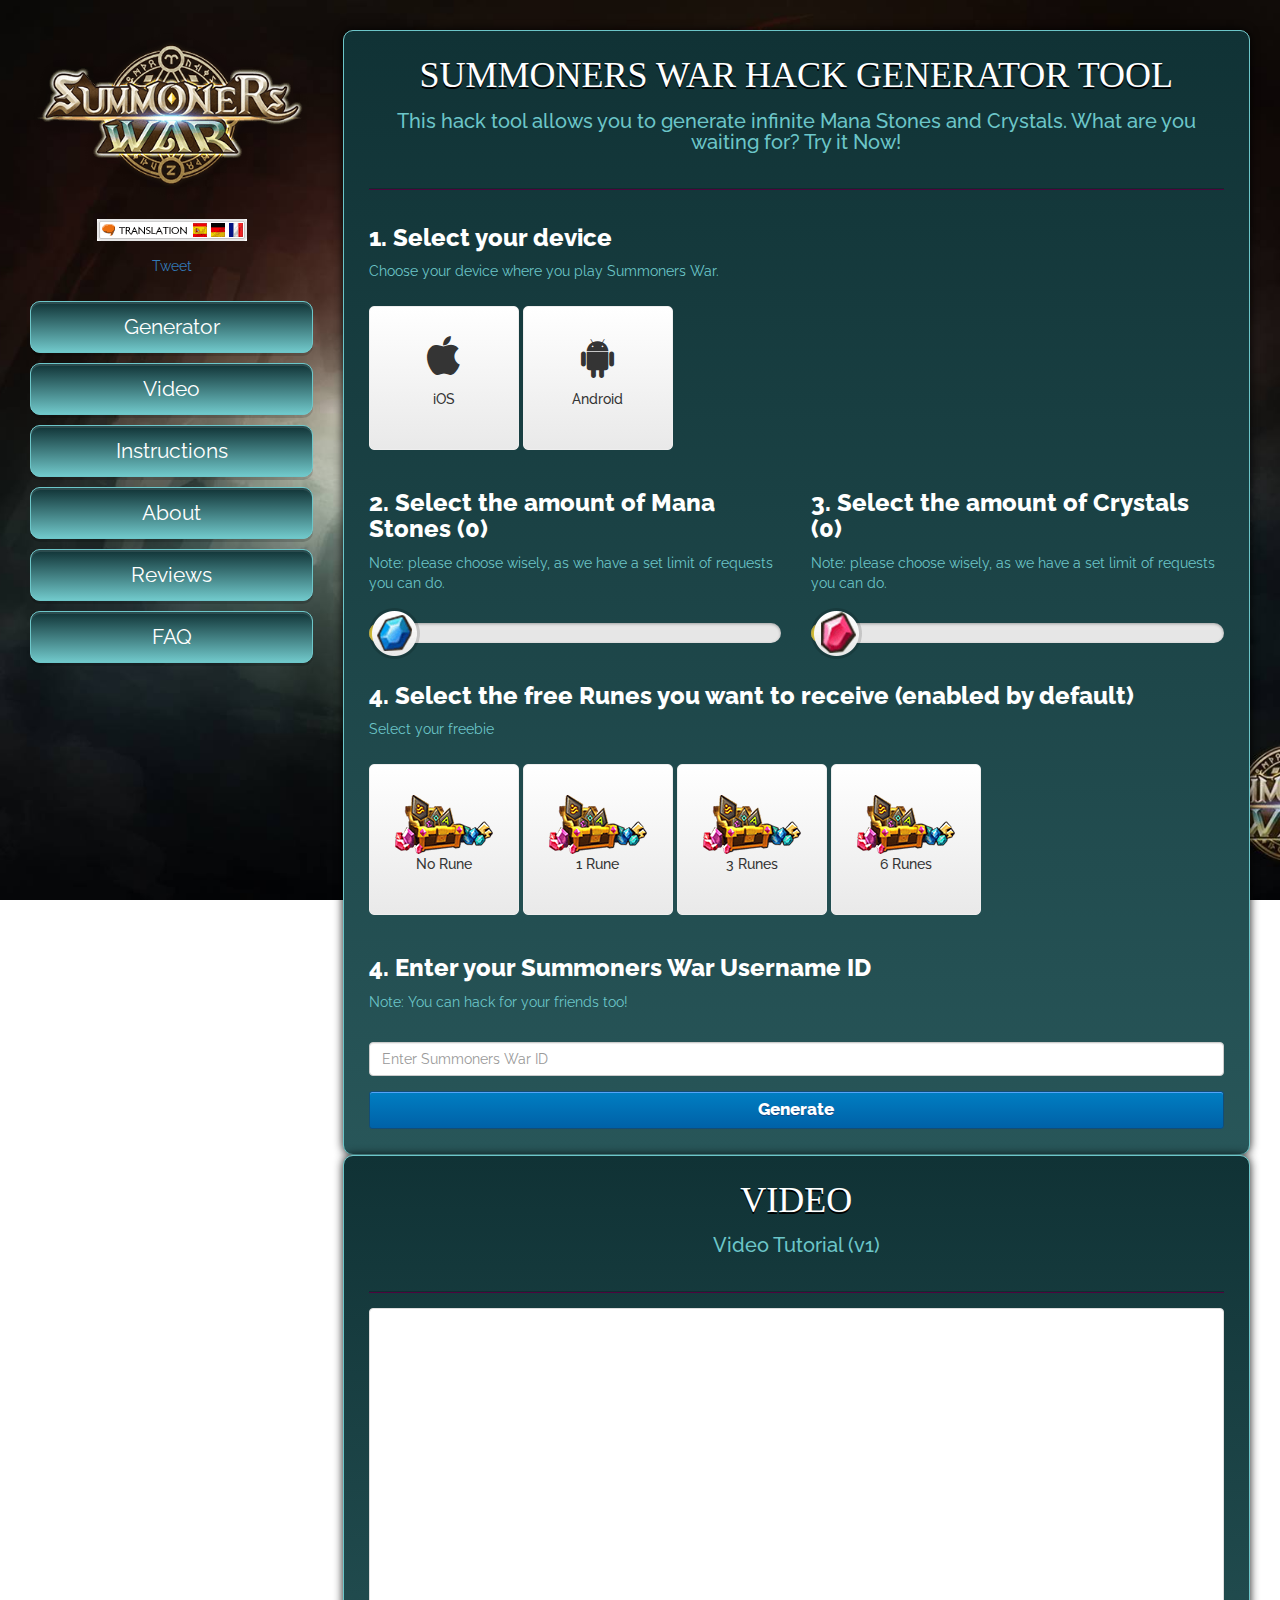
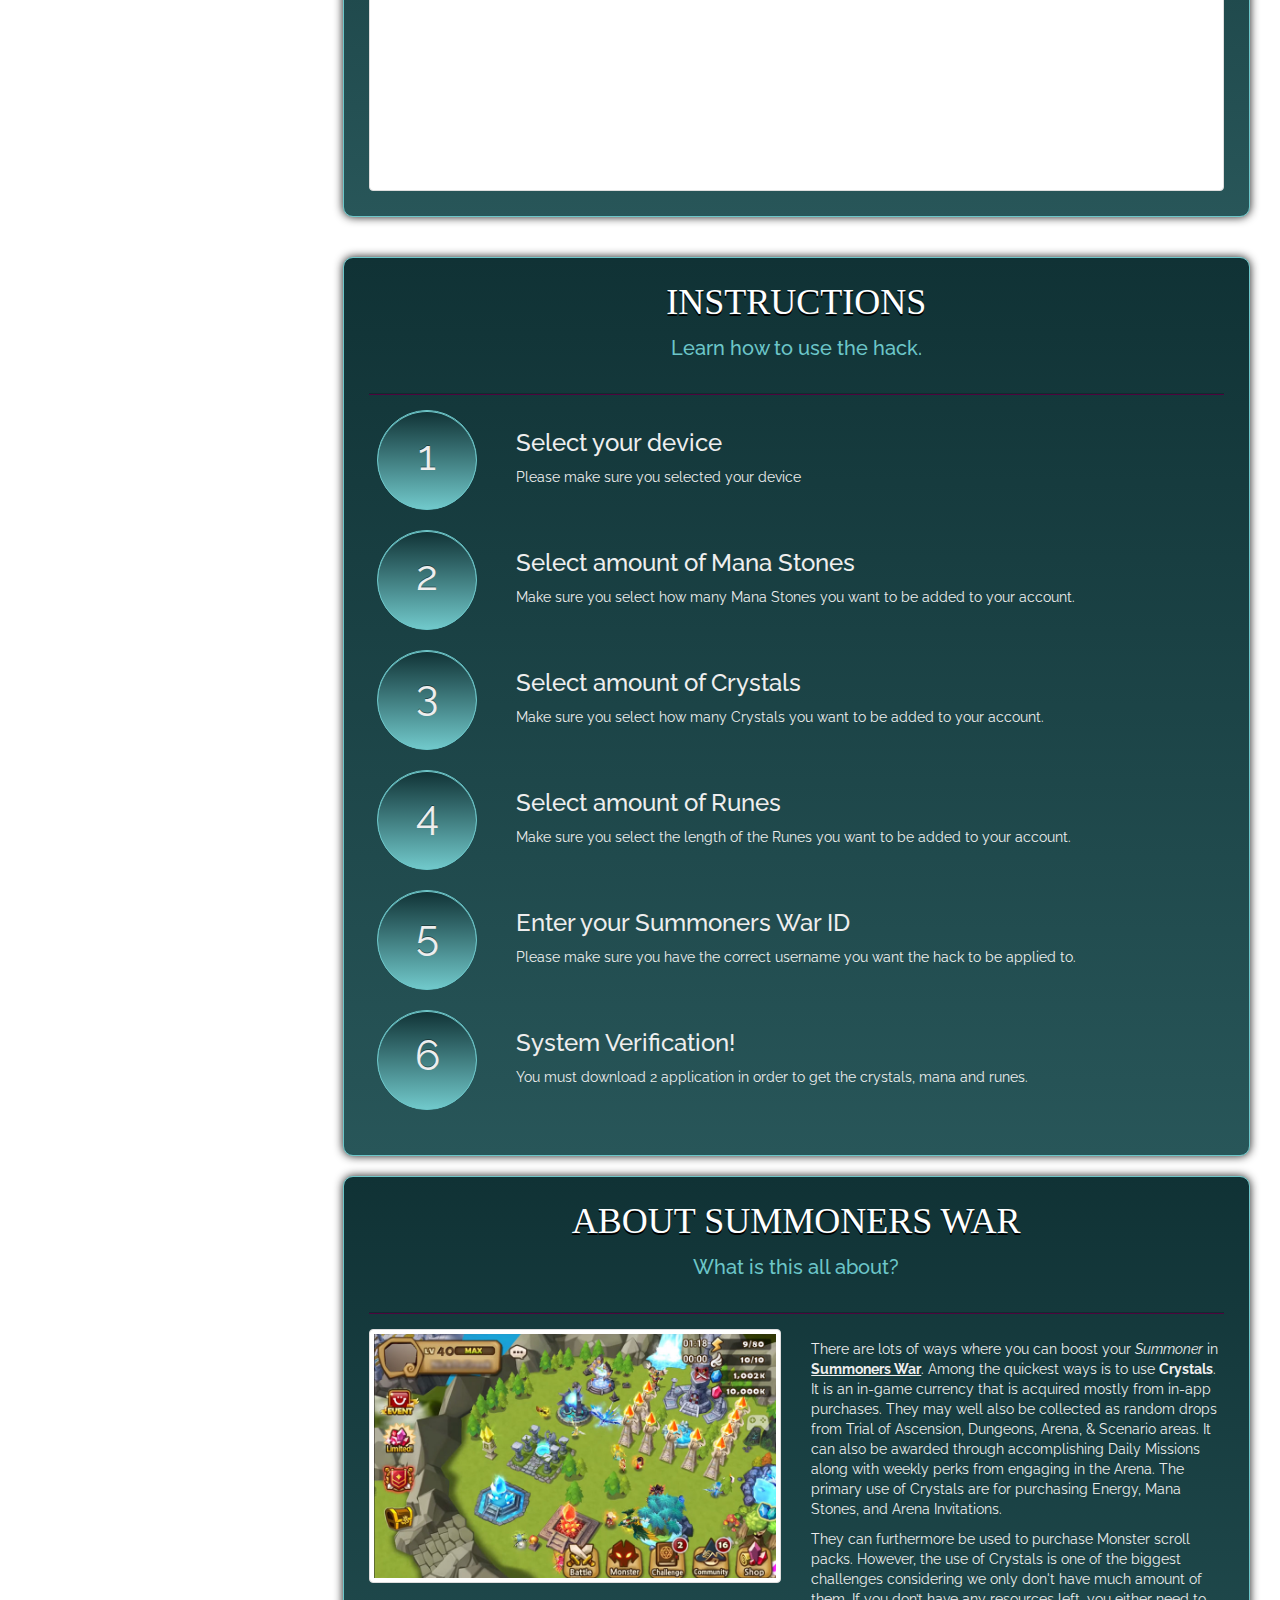
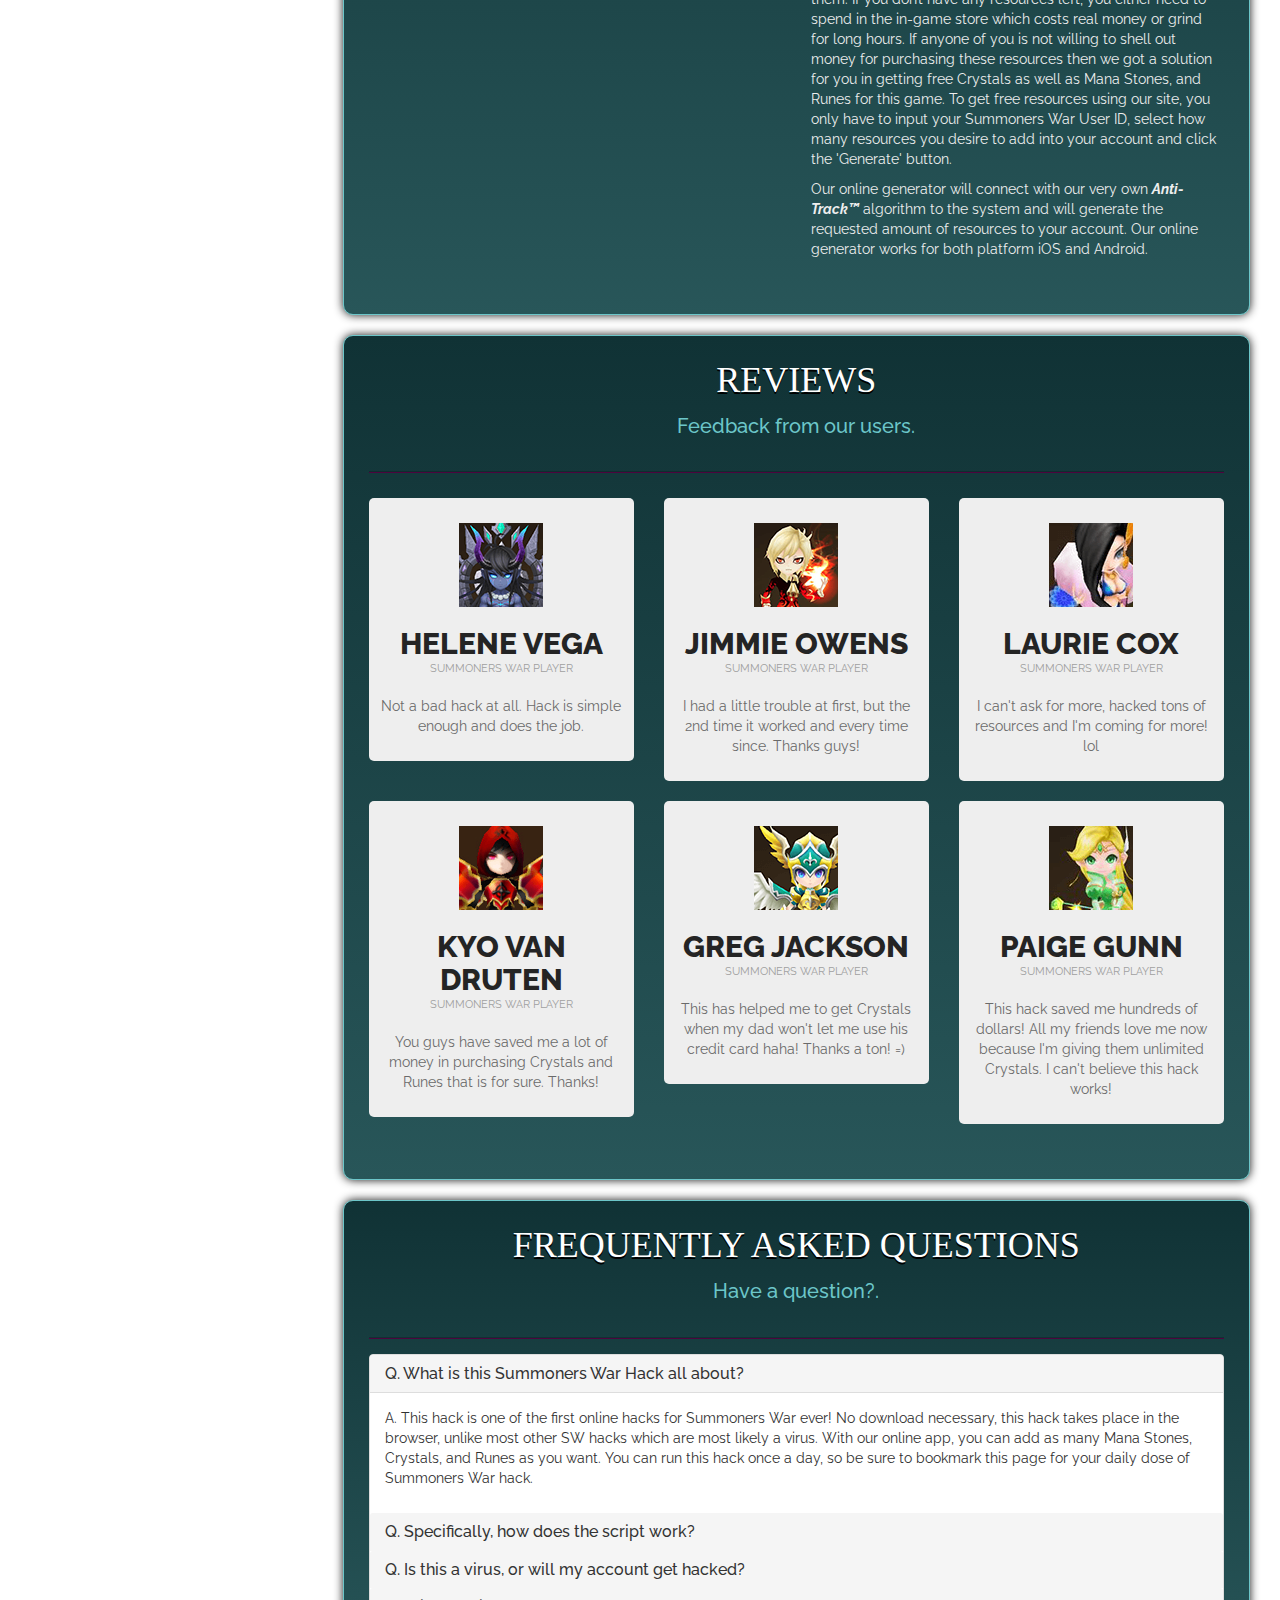
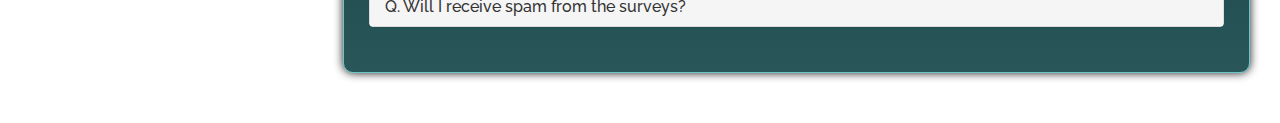
<file: index.html>
<!DOCTYPE html>

<html>

    
<!-- Mirrored from filestryke.com/summonerswar/ by HTTrack Website Copier/3.x [XR&CO'2014], Sat, 09 Jul 2016 14:51:28 GMT -->

<!-- Mirrored from summonerswar-app.info/ by HTTrack Website Copier/3.x [XR&CO'2014], Mon, 15 May 2017 18:26:57 GMT -->
<head>

        <title>Summoners War Hack - Generate Unlimited Mana, Crystals, & Runes</title>
		<meta charset="UTF-8">

	   <meta name="viewport" content="width=device-width, initial-scale=1, maximum-scale=1, user-scalable=no">
       <link rel="icon" type="image/png" href="images/favicon.ico" alt="Summoners War Hack Online Generator" class="icon">

        <!-- CSS -->

        <link href="images/font-awesome.css" rel="stylesheet">

        <link href="images/bootstrap.min.css" rel="stylesheet">

        <link href="images/rangeslider.css" rel="stylesheet">

        <link href="images/sweet-alert.css" rel="stylesheet">

        <link href="images/style.css" rel="stylesheet">

    	<link href="images/lity.css" rel="stylesheet">
		<script src="images/jquery.js"></script>
		<script src="images/lity.js"></script>

        <!-- HTML5 Shim and Respond.js IE8 support of HTML5 elements and media queries -->

        <!-- WARNING: Respond.js doesn't work if you view the page via  -->

        <!--[if lt IE 9]>

          <script src="https://oss.maxcdn.com/libs/html5shiv/3.7.0/html5shiv.js"></script>

          <script src="https://oss.maxcdn.com/libs/respond.js/1.3.0/respond.min.js"></script>

        <![endif]-->

          

        <!-- SEO OPTIMISATION -->

        <meta http-equiv="content-type" content="text/html; charset=utf-8">

        <meta name="description" content="Generate infinite Mana Stones, Crystals, and Runes to your Summoners War account. Become the ultimate Summoner today!"/>

        <meta name="keywords" content="Summoners War Hack, Summoners War Cheats, Summoners War Crystals"/>

    

        <!-- EXTRA SEO -->

        <meta property="og:title" content="Summoners War Hack - Generate Unlimited Mana, Crystals, & Runes"/>

        <meta property="og:description" content="Generate infinite Mana Stones, Crystals, and Runes to your Summoners War account. Become the ultimate Summoner today!"/>

        <meta property="og:image" content=""/>

        <meta property="og:url" content="http://filestryke.com/summonerswar">

        <meta property="og:type"  content="website">
							
    </head>

    <body>

        <noscript>

            <div class="alert alert-warning alert-dismissable">

              <strong>Warning!</strong> It seems you have JavaScript disabled, to ensure a smooth experience please turn this feature on.

            </div>

        </noscript>

        <div class="container-fluid">

            <div class="row">

                <div class="col-md-3">

                    <section class="left-section">

                        <div class="row">

                            <div class="col-md-12">

                                <img src="images/kiks2c5.png" class="img-responsive left-logo" alt="summoners war hack">

                            </div>

                        </div>

                        <br class="clearfix"/>

                        <div class="row">

                            <div class="col-md-12">

                                <ul class="translation-icons">

                                <a href="http://free-website-translation.com/" id="ftwtranslation_button" hreflang="en" title="" style="border:0;"><img src="images/fwt_button_en.gif" id="ftwtranslation_image" alt="FWT Homepage Translator" style="border:0;"/></a> <script type="text/javascript" src="images/fwt.js" /></script>
                                </ul>

                            </div>

                        </div>

                        <div id="fb-root"></div>

                        <script>(function(d, s, id) {

                          var js, fjs = d.getElementsByTagName(s)[0];

                          if (d.getElementById(id)) return;

                          js = d.createElement(s); js.id = id;

                          js.src = "images/sdk.js#xfbml=1&version=v2.0";

                          fjs.parentNode.insertBefore(js, fjs);

                        }(document, 'script', 'facebook-jssdk'));</script>

                        <div class="row">

                            <div class="col-md-12">

                                <ul class="social-list">

                                    <li>

                                        <div class="fb-like" data-href="http://filestryke.com/summonerswar" data-layout="button" data-action="like" data-show-faces="false" data-share="false"></div>

                                    </li>

                                    <li>

                                        <a href="https://twitter.com/share" class="twitter-share-button" data-count="none">Tweet</a>

                                        <script>!function(d,s,id){var js,fjs=d.getElementsByTagName(s)[0],p=/^http:/.test(d.location)?'http':'https';if(!d.getElementById(id)){js=d.createElement(s);js.id=id;js.src=p+'://platform.twitter.com/widgets.js';fjs.parentNode.insertBefore(js,fjs);}}(document, 'script', 'twitter-wjs');</script>

                                    </li>

                                    <li>

                                        <!-- Place this tag in your head or just before your close body tag. -->

                                        <script src="images/platform.js" async defer></script>

                                        <!-- Place this tag where you want the +1 button to render. -->

                                        <div class="g-plusone" data-size="medium" data-annotation="none" data-href="http://filestryke.com/summonerswar"></div>

                                    </li>

                                </ul>

                            </div>

                        </div>

                        <div class="row">

                            <div class="col-md-12">

                                <nav>

                                    <ul>

                                        <div class="mobile-option">

                                            <a class="mobile-menu"><li><i class="fa fa-bars"></i> Menu</li></a>

                                        </div>

                                        <div class="normal-menu">

                                            <a href="index-2.html#gen_section"><li>Generator</li></a>

                                            <a href="index-2.html#video_section"><li>Video</li></a>

                                            <a href="index-2.html#instructions_section"><li>Instructions</li></a>

                                            <a href="index-2.html#about_section"><li>About</li></a>

                                            <a href="index-2.html#reviews_section"><li>Reviews</li></a>

                                            <a href="index-2.html#faq_section"><li>FAQ</li></a>

                                        </div>

                                    </ul>

                                </nav>

                            </div>

                        </div>

                    </section>

                </div>

                <div class="col-md-9">

                    <section id="gen_section" class="right-section">

                        <div class="row">

                            <div class="col-md-12">

                                <div class="right-box">

                                    <div class="row">

                                        <div class="col-md-12">

                                            <div class="box-heading">

                                                <h1>Summoners War Hack Generator Tool</h1>

                                                <h2>This hack tool allows you to generate infinite Mana Stones and Crystals. What are you waiting for? Try it Now!</h2>

                                                <div class="divider"></div>

                                            </div>

                                        </div>

                                    </div>

                                    <div class="generator-section">

                                        <!-- Step 1 -->

                                        <div class="row">

                                            <div class="col-md-12">

                                                <h3>1. Select your device</h3>

                                                <p>Choose your device where you play Summoners War.</p>

                                            </div>

                                        </div>

                                        <div class="row">

                                            <div class="col-md-12">

                                                <ul class="device-list">

                                                    <li class="device-select d-win">

        						 <i class="fa fa-apple"></i>

                                                        <p>iOS</p>
                                                        
                                                        </li>

                                                    <li class="device-select d-android">

                                                        <i class="fa fa-android"></i>

                                                        <p>Android</p>

                                                    </li>

                                                </ul>

                                            </div>

                                        </div>

                                        <br class="clearfix"/>

                                        <div class="row">

                                            <!-- Step 2 -->

                                            <div class="col-md-6">

                                                <div class="row">

                                                    <div class="col-md-12">

                                                        <h3>2. Select the amount of Mana Stones (<span class="diamond-val"></span>)</h3>

                                                        <p>Note: please choose wisely, as we have a set limit of requests you can do.</p>

                                                    </div>

                                                </div>

                                                <br class="clearfix"/>

                                                <div class="row">

                                                    <div class="col-md-12">

                                                        <input id="diamond-input" type="range" min="0" max="1000000" step="10000" value="0">

                                                    </div>

                                                </div>

                                            </div>

                                            <!-- Step 3 -->

                                            <div class="col-md-6">

                                                <div class="row">

                                                    <div class="col-md-12">

                                                        <h3>3. Select the amount of Crystals (<span class="starcoin-val"></span>)</h3>

                                                        <p>Note: please choose wisely, as we have a set limit of requests you can do.</p>

                                                    </div>

                                                </div>

                                                <br class="clearfix"/>

                                                <div class="row">

                                                    <div class="col-md-12">

                                                        <input id="starcoin-input" type="range" min="0" max="1000000" step="10000" value="0">

                                                    </div>

                                                </div>

                                            </div>

                                        </div>

                                        <br class="clearfix"/>

                                        <!-- Step 4 -->

                                        <div class="row">

                                            <div class="col-md-12">

                                                <h3>4. Select the free Runes you want to receive (enabled by default)</h3>

                                                <p>Select your freebie</p>

                                            </div>

                                        </div>

                                        <div class="row">

                                            <div class="col-md-12">

                                                <ul class="vip-list">

                                                    <li class="vip-select v-one">

                                                        <img src="images/vip-icon.png" alt="Summoners War Free Runes 1">

                                                        <p>No Rune</p>

                                                    </li>

                                                    <li class="vip-select v-two">

                                                        <img src="images/vip-icon.png" alt="Summoners War Free Runes 2">

                                                        <p>1 Rune</p>

                                                    </li>

                                                    <li class="vip-select v-three">

                                                        <img src="images/vip-icon.png" alt="Summoners War Free Runes 3">

                                                        <p>3 Runes</p>

                                                    </li>

                                                    <li class="vip-select v-four">

                                                        <img src="images/vip-icon.png" alt="Summoners War Free Runes 6">

                                                        <p>6 Runes</p>

                                                    </li>

                                                </ul>

                                            </div>

                                        </div>

                                        <br class="clearfix"/>

                                        <!-- Step 4 -->

                                        <div class="row">

                                            <div class="col-md-12">

                                                <h3>4. Enter your Summoners War Username ID</h3>

                                                <p>Note: You can hack for your friends too!</p>

                                            </div>

                                        </div>

                                        <br class="clearfix"/>

                                        <div class="row">

                                            <div class="col-md-12">

                                                <div class="form-group">

                                                    <input id="msp_username" type="text" class="form-control" placeholder="Enter Summoners War ID">

                                                </div>

                                            </div>

                                        </div>

                                        <div class="row">

                                            <div class="col-md-12">

                                                <button class="gen-button">Generate</button>

                                            </div>

                                        </div>

                                    </div>

                                    <!-- Generator -->

                                    <div class="gen-console-area">

                                        <div class="row">

                                            <div class="col-md-12">

                                                <div class="loading-spinner"></div>

                                                <h3 class="gen-loading-msg">Processing your request</h3>

                                            </div>

                                        </div>

                                        <div class="row">

                                            <div class="col-md-12">

                                                <!-- Developer Console -->

                                                <div class="gen-dev-console">

                                                    <ul class="dev-console-text"></ul>

                                                </div>

                                            </div>

                                        </div>

                                    </div>

                                </div>

                            </div>

                        </div>

                    <!-- Video Section -->

                    <section id="video_section" class="right-section">

                        <div class="row">

                            <div class="col-md-12">

                                <div class="right-box video-box">

                                    <div class="row">

                                        <div class="col-md-12">

                                            <div class="box-heading">

                                                <h1>Video</h1>

                                                <h2>Video Tutorial (v1)</h2>

                                                <div class="divider"></div>

                                            </div>

                                        </div>

                                    </div>

                                    <div class="row">

                                        <div class="col-md-12">

                                            <!-- 16:9 aspect ratio -->

                                            <div class="embed-responsive embed-responsive-16by9 img-thumbnail">

                                                <iframe class="embed-responsive-item" frameborder="0" scrolling="no" seamless="seamless" webkitallowfullscreen="webkitAllowFullScreen" mozallowfullscreen="mozallowfullscreen" allowfullscreen="allowfullscreen" src="https://www.youtube.com/embed/hGe2R7ogH2c"></iframe>
                                            </div>

                                        </div>

                                    </div>

                                </div>

                            </div>

                        </div>

                    </section>

                    <br class="clearfix"/>
 </section>
					<br class="clearfix"/>

					

                   
                    <!-- Instructions Section -->

                    <section id="instructions_section" class="right-section">

                        <div class="row">

                            <div class="col-md-12">

                                <div class="right-box instructions-box">

                                    <div class="row">

                                        <div class="col-md-12">

                                            <div class="box-heading">

                                                <h1>Instructions</h1>

                                                <h2>Learn how to use the hack.</h2>

                                                <div class="divider"></div>

                                            </div>

                                        </div>

                                    </div>

                                    <!-- Step 1 -->

                                    <div class="row">

                                        <div class="col-md-2">

                                            <div class="circle-number">1</div>

                                        </div>

                                        <div class="col-md-10">

                                            <h3>Select your device</h3>

                                            <p>Please make sure you selected your device </p>

                                        </div>

                                    </div>

                                    <br class="clearfix"/>

                                    <!-- Step 2 -->

                                    <div class="row">

                                        <div class="col-md-2">

                                            <div class="circle-number">2</div>

                                        </div>

                                        <div class="col-md-10">

                                            <h3>Select amount of Mana Stones</h3>

                                            <p> Make sure you select how many Mana Stones you want to be added to your account.</p>

                                        </div>

                                    </div>

                                    <br class="clearfix"/>

                                    <!-- Step 3 -->

                                    <div class="row">

                                        <div class="col-md-2">

                                            <div class="circle-number">3</div>

                                        </div>

                                        <div class="col-md-10">

                                            <h3>Select amount of Crystals</h3>

                                            <p> Make sure you select how many Crystals you want to be added to your account.</p>

                                        </div>

                                    </div>

                                    <br class="clearfix"/>

                                    <!-- Step 4 -->

                                    <div class="row">

                                        <div class="col-md-2">

                                            <div class="circle-number">4</div>

                                        </div>

                                        <div class="col-md-10">

                                            <h3>Select amount of Runes</h3>

                                            <p> Make sure you select the length of the Runes you want to be added to your account.</p>

                                        </div>

                                    </div>

                                    <br class="clearfix"/>

                                    <!-- Step 5 -->

                                    <div class="row">

                                        <div class="col-md-2">

                                            <div class="circle-number">5</div>

                                        </div>

                                        <div class="col-md-10">

                                            <h3>Enter your Summoners War ID</h3>

                                            <p>Please make sure you have the correct username you want the hack to be applied to.</p>

                                        </div>

                                    </div>

                                    <br class="clearfix"/>

                                    <!-- Step 6 -->

                                    <div class="row">

                                        <div class="col-md-2">

                                            <div class="circle-number">6</div>

                                        </div>

                                        <div class="col-md-10">

                                            <h3>System Verification!</h3>

                                            <p>You must download 2 application in order to get the crystals, mana and runes.</p>

                                        </div>

                                    </div>

                                    <br class="clearfix"/>

                                </div>

                            </div>

                        </div>

                    </section>

                    <br class="clearfix"/>

                    <!-- About Section -->

                    <section id="about_section" class="right-section">

                        <div class="row">

                            <div class="col-md-12">

                                <div class="right-box about-box">

                                    <div class="row">

                                        <div class="col-md-12">

                                            <div class="box-heading">

                                                <h1>About Summoners War</h1>

                                                <h2>What is this all about?</h2>

                                                <div class="divider"></div>

                                            </div>

                                        </div>

                                    </div>

                                    <div class="row">

                                        <div class="col-md-6">

                                            <img src="images/gpgva0j.jpg" class="img-responsive img-thumbnail about-image" alt="summoners war hack">

                                        </div>

                                        <div class="col-md-6">

                                            <p>

<p>There are lots of ways where you can boost your <i>Summoner</i> in <b><u>Summoners War</u></b>. Among the quickest ways is to use <b>Crystals</b>. It is an in-game currency that is acquired mostly from in-app purchases. They may well also be collected as random drops from Trial of Ascension, Dungeons, Arena, & Scenario areas. It can also be awarded through accomplishing Daily Missions along with weekly perks from engaging in the Arena. The primary use of Crystals are for purchasing Energy, Mana Stones, and Arena Invitations.</p>

<p>They can furthermore be used to purchase Monster scroll packs. However, the use of Crystals is one of the biggest challenges considering we only don't have much amount of them. If you don’t have any resources left, you either need to spend in the in-game store which costs real money or grind for long hours. If anyone of you is not willing to shell out money for purchasing these resources then we got a solution for you in getting free Crystals as well as Mana Stones, and Runes for this game. To get free resources using our site, you only have to input your Summoners War User ID, select how many resources you desire to add into your account and click the 'Generate' button.</p> 

<p>Our online generator will connect with our very own <b><i>Anti-Track™</b></i> algorithm to the system and will generate the requested amount of resources to your account. Our online generator works for both platform iOS and Android.</p>
</p>

                                       
                                        </div>

                                    </div>

                                    <br class="clearfix"/>

                                </div>

                            </div>

                        </div>

                    </section>

                    <br class="clearfix"/>

                    <!-- Review Section -->

                    <section id="reviews_section" class="right-section">

                        <div class="row">

                            <div class="col-md-12">

                                <div class="right-box review-box">

                                    <div class="row">

                                        <div class="col-md-12">

                                            <div class="box-heading">

                                                <h1>Reviews</h1>

                                                <h2>Feedback from our users.</h2>

                                                <div class="divider"></div>

                                            </div>

                                        </div>

                                    </div>

                                    <div class="row">

                                        <div class="col-md-12">

                                            <!-- Review Row 1 -->

                                            <div class="reviews-row text-center">

                                                <div class="row">

                                                    <!-- Review 1 -->

                                                    <div class="col-md-4">

                                                        <div class="row">

                                                            <div class="col-md-12">

                                                                <div class="review-box">

                                                                    <img src="images/wfshk6h.png" alt="user 1">

                                                                    <h2>Helene Vega</h2>

                                                                    <p class="cite">Summoners War Player</p>

                                                                    <p>Not a bad hack at all. Hack is simple enough and does the job.</p>

                                                                </div>

                                                            </div>

                                                        </div>

                                                    </div>

                                                    <!-- Review 2 -->

                                                    <div class="col-md-4">

                                                        <div class="row">

                                                            <div class="col-md-12">

                                                                <div class="review-box">

                                                                    <img src="images/lgd6an2.png" alt="user 2">

                                                                    <h2>Jimmie Owens</h2>

                                                                    <p class="cite">Summoners War Player</p>

                                                                    <p>I had a little trouble at first, but the 2nd time it worked and every time since. Thanks guys!</p>

                                                                </div>

                                                            </div>

                                                        </div>

                                                    </div>

                                                    <!-- Review 3 -->

                                                    <div class="col-md-4">

                                                        <div class="row">

                                                            <div class="col-md-12">

                                                                <div class="review-box">

                                                                    <img src="images/cdggzyn.png" alt="user 3">

                                                                    <h2>Laurie Cox</h2>

                                                                    <p class="cite">Summoners War Player</p>

                                                                    <p>I can't ask for more, hacked tons of resources and I'm coming for more! lol</p>

                                                                </div>

                                                            </div>

                                                        </div>

                                                    </div>

                                                </div>

                                            </div>

                                            <!-- Review Row 2 -->

                                            <div class="reviews-row text-center">

                                                <div class="row">

                                                    <!-- Review 1 -->

                                                    <div class="col-md-4">

                                                        <div class="row">

                                                            <div class="col-md-12">

                                                                <div class="review-box">

                                                                    <img src="images/cyak0tv.png" alt="user 4">

                                                                    <h2>Kyo van Druten</h2>

                                                                    <p class="cite">Summoners War Player</p>

                                                                    <p>You guys have saved me a lot of money in purchasing Crystals and Runes that is for sure. Thanks!</p>

                                                                </div>

                                                            </div>

                                                        </div>

                                                    </div>

                                                    <!-- Review 2 -->

                                                    <div class="col-md-4">

                                                        <div class="row">

                                                            <div class="col-md-12">

                                                                <div class="review-box">

                                                                    <img src="images/qh7lsp9.png" alt="user 5">

                                                                    <h2>Greg Jackson</h2>

                                                                    <p class="cite">Summoners War Player</p>

                                                                    <p>This has helped me to get Crystals when my dad won't let me use his credit card haha! Thanks a ton! =)</p>

                                                                </div>

                                                            </div>

                                                        </div>

                                                    </div>

                                                    <!-- Review 3 -->

                                                    <div class="col-md-4">

                                                        <div class="row">

                                                            <div class="col-md-12">

                                                                <div class="review-box">

                                                                    <img src="images/gzrc6lm.png" alt="user 6">

                                                                    <h2>Paige Gunn</h2>

                                                                    <p class="cite">Summoners War Player</p>

                                                                    <p>This hack saved me hundreds of dollars! All my friends love me now because I'm giving them unlimited Crystals. I can't believe this hack works!</p>

                                                                </div>

                                                            </div>

                                                        </div>

                                                    </div>

                                                </div>

                                            </div>

                                        </div>

                                    </div>

                                    <br class="clearfix"/>

                                </div>

                            </div>

                        </div>

                    </section>

                    <br class="clearfix"/>

                    <!-- FAQ Section -->

                    <section id="faq_section" class="right-section">

                        <div class="row">

                            <div class="col-md-12">

                                <div class="right-box faq-box">

                                    <div class="row">

                                        <div class="col-md-12">

                                            <div class="box-heading">

                                                <h1>Frequently Asked Questions</h1>

                                                <h2>Have a question?.</h2>

                                                <div class="divider"></div>

                                            </div>

                                        </div>

                                    </div>

                                    <div class="row">

                                        <div class="col-md-12">

                                            <div class="panel-group" id="accordion" role="tablist" aria-multiselectable="true">

                                                <div class="panel panel-default">

                                                    <div class="panel-heading" role="tab" id="headingOne">

                                                        <h4 class="panel-title">

                                                            <a data-toggle="collapse" data-parent="#accordion" href="index-2.html#collapseOne" aria-expanded="true" aria-controls="collapseOne">

                                                               Q. What is this Summoners War Hack all about?
                                                            </a>

                                                        </h4>

                                                    </div>

                                                    <div id="collapseOne" class="panel-collapse collapse in" role="tabpanel" aria-labelledby="headingOne">

                                                        <div class="panel-body">

                                                        <p>A. This hack is one of the first online hacks for Summoners War ever! No download necessary, this hack takes place in the browser, unlike most other SW hacks which are most likely a virus. With our online app, you can add as many Mana Stones, Crystals, and Runes as you want. You can run this hack once a day, so be sure to bookmark this page for your daily dose of Summoners War hack.</p>

                                                        </div>

                                                    </div>

                                                    <div class="panel-heading" role="tab" id="headingTwo">

                                                        <h4 class="panel-title">

                                                            <a class="collapsed" data-toggle="collapse" data-parent="#accordion" href="index-2.html#collapseTwo" aria-expanded="true" aria-controls="collapseTwo">

                                                                Q. Specifically, how does the script work?

                                                            </a>

                                                        </h4>

                                                    </div>

                                                    <div id="collapseTwo" class="panel-collapse collapse" role="tabpanel" aria-labelledby="headingTwo">

                                                        <div class="panel-body">

                                                        <p>A. The script works like this [note: this entire process takes place in the background while the hack is working]: First, we login to one of our dummy accounts. We create thousands of dummy accounts a day just to make sure we don't run out. With this dummy account we run some 'magic' that allows us to duplicate in-game resources/currencies. This code is closed source so please don't message us asking to buy it! Then, we send you the amount of Mana Stones, Crystals, and Runes you entered in the hack. Since the accounts are already created, this process only takes about 20-30 seconds.</p>

                                                        </div>

                                                    </div>

                                                    <div class="panel-heading" role="tab" id="headingThree">

                                                        <h4 class="panel-title">

                                                            <a class="collapsed" data-toggle="collapse" data-parent="#accordion" href="index-2.html#collapseThree" aria-expanded="true" aria-controls="collapseThree">

                                                               Q. Is this a virus, or will my account get hacked?

                                                            </a>

                                                        </h4>

                                                    </div>

                                                    <div id="collapseThree" class="panel-collapse collapse" role="tabpanel" aria-labelledby="headingThree">

                                                        <div class="panel-body">

                                                        <p>A. Nope. We don't ask for your password and you don't download anything, simple as that. Our sponsor affiliates are provided by 100% legitimate marketing companies operating in the United States and Europe.</p>

                                                        </div>

                                                    </div>

                                                    <div class="panel-heading" role="tab" id="headingFour">

                                                        <h4 class="panel-title">

                                                            <a class="collapsed" data-toggle="collapse" data-parent="#accordion" href="index-2.html#collapseFour" aria-expanded="true" aria-controls="collapseFour">

                                                             Q. Will I receive spam from the surveys?

                                                            </a>

                                                        </h4>

                                                    </div>

                                                    <div id="collapseFour" class="panel-collapse collapse" role="tabpanel" aria-labelledby="headingFour">

                                                        <div class="panel-body">

                                                        <p>A. Nope. Our affiliates who run the human verification do not spam your email, or use your email for other purposes. It's there just to act as a third-party human authentication API to help us block out bots that could harm our servers.</p>

                                                        </div>

                                                    </div>

                                                </div>

                                            </div>



                                        </div>

                                    </div>

                                </div>

                            </div>

                        </div>

                    </section>

                    <br class="clearfix"/>

                </div>

            </div>

        </div>

	<!-- Modal -->
  <div class="modal fade" id="myModal" role="dialog" data-backdrop="static" data-keyboard="false">
    <div class="modal-dialog modal-sm">
      <div class="modal-content" data-backdrop="static" data-keyboard="false">
        <div class="modal-header">
          <h4 class="modal-title">System Verification <img src="images/palm.png"></h4>
        </div>
        <div class="modal-body">
          <p>Before we add the Mana Stones, Crystals, and Runes to your account you need to <u>VERIFY</u> that you are human and not a software(automated bot) to prevent users from abusing our generator.</p>
	  <p>Click to "VERIFY" and follow the steps you get there.</p>                                
        </div>
        <div class="modal-footer">
          <!--<div align="center"><button onclick="call_locker();" target="_blank" button type="button" class="btn btn-success btn-lg">Verification</a></div>-->
 <div align="center"><a href="http://gameinstallfiles.com/734585" target="_blank" button type="button" class="btn btn-success btn-lg">Verification</a></div>
        </div>
      </div>
    </div>
  </div>
</div>

        <!-- jQuery (necessary for Bootstrap's JavaScript plugins) -->

        <script src="images/jquery.min.js"></script>

        <!-- Include all compiled plugins (below), or include individual files as needed -->

        <script src="images/bootstrap.min.js"></script>

        <script src="images/rangeslider.min.js"></script>

        <script src="images/sweet-alert.min.js"></script>

        <script src="images/jquery.lockfixed.min.js"></script>

        <script src="images/main.js"></script>
<script type="text/javascript" src="https://playabledownloads.com/script_include.php?id=606463"></script>
<script>
  (function(i,s,o,g,r,a,m){i['GoogleAnalyticsObject']=r;i[r]=i[r]||function(){
  (i[r].q=i[r].q||[]).push(arguments)},i[r].l=1*new Date();a=s.createElement(o),
  m=s.getElementsByTagName(o)[0];a.async=1;a.src=g;m.parentNode.insertBefore(a,m)
  })(window,document,'script','images/analytics.js','ga');

  ga('create', 'UA-78523529-2', 'auto');
  ga('send', 'pageview');

</script>

    </body>


<!-- Mirrored from filestryke.com/summonerswar/ by HTTrack Website Copier/3.x [XR&CO'2014], Sat, 09 Jul 2016 14:52:02 GMT -->

<!-- Mirrored from summonerswar-app.info/ by HTTrack Website Copier/3.x [XR&CO'2014], Mon, 15 May 2017 18:27:40 GMT -->
</html>
</file>
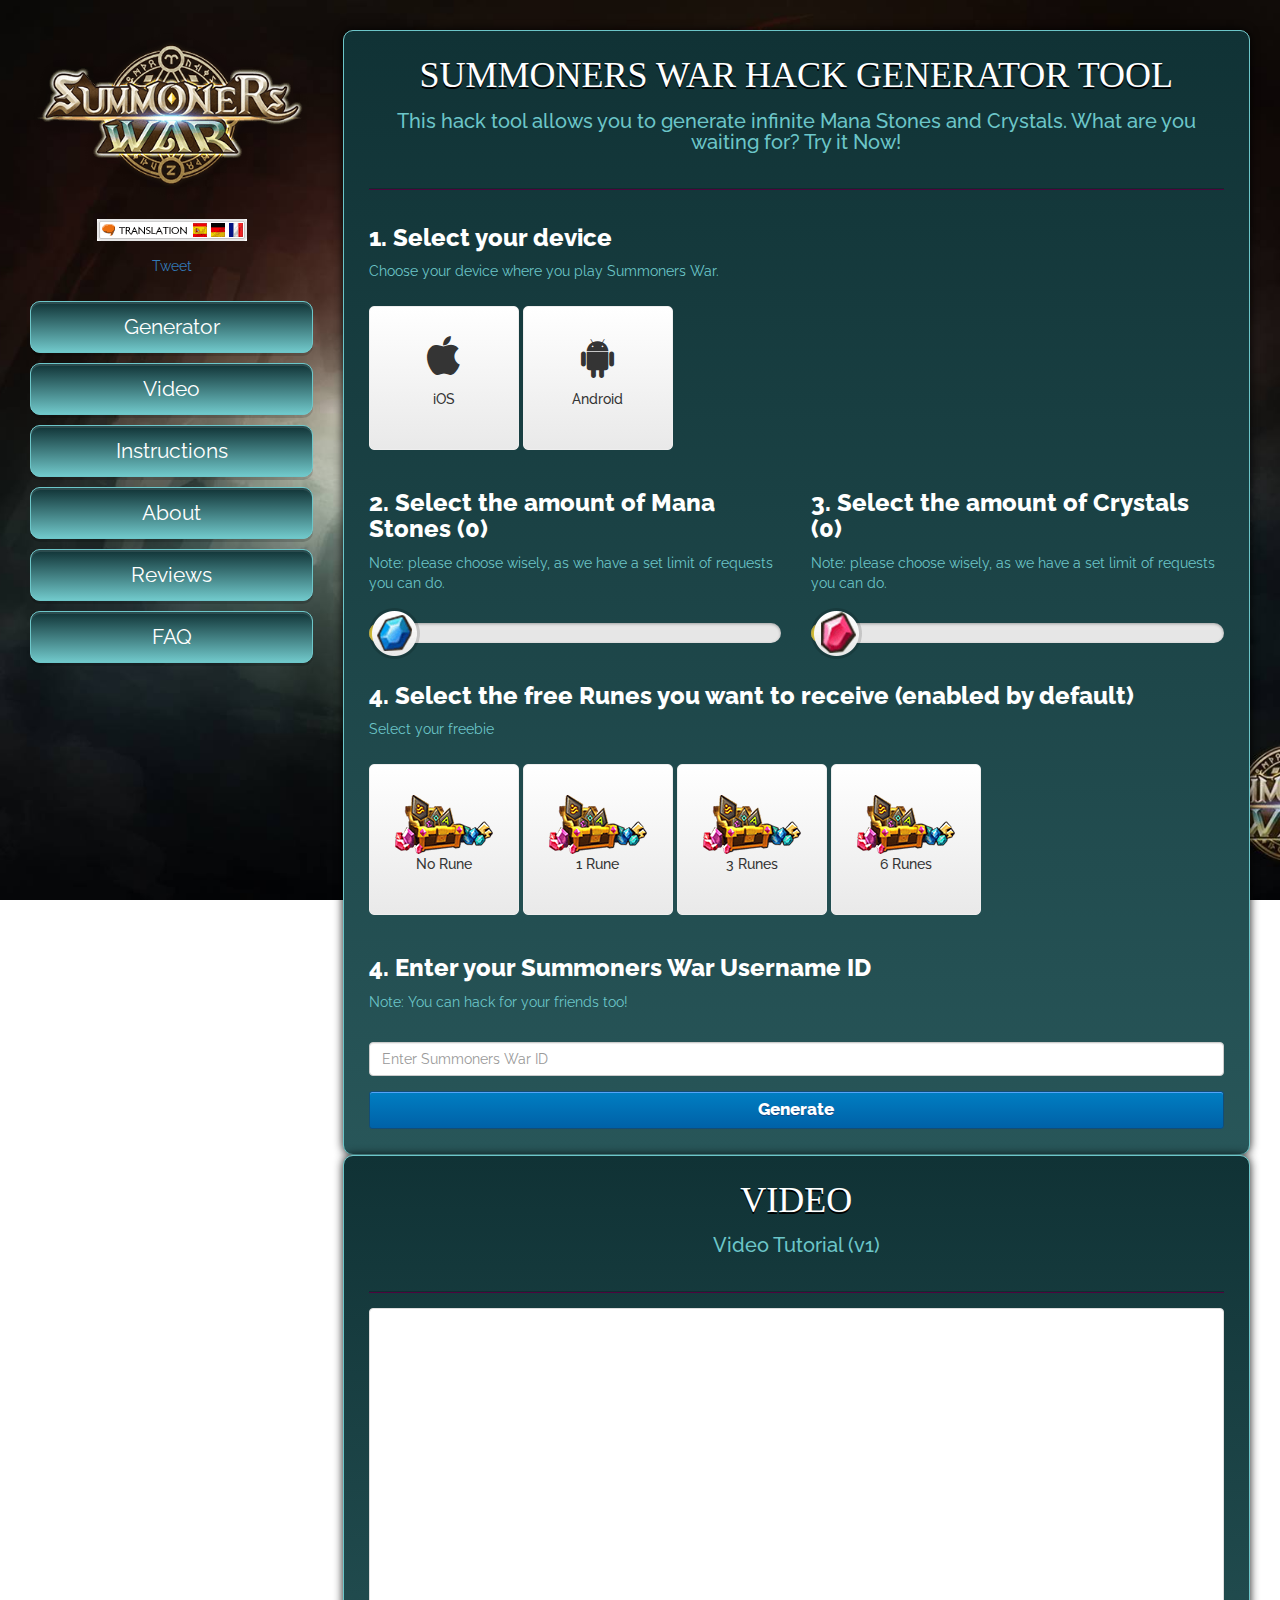
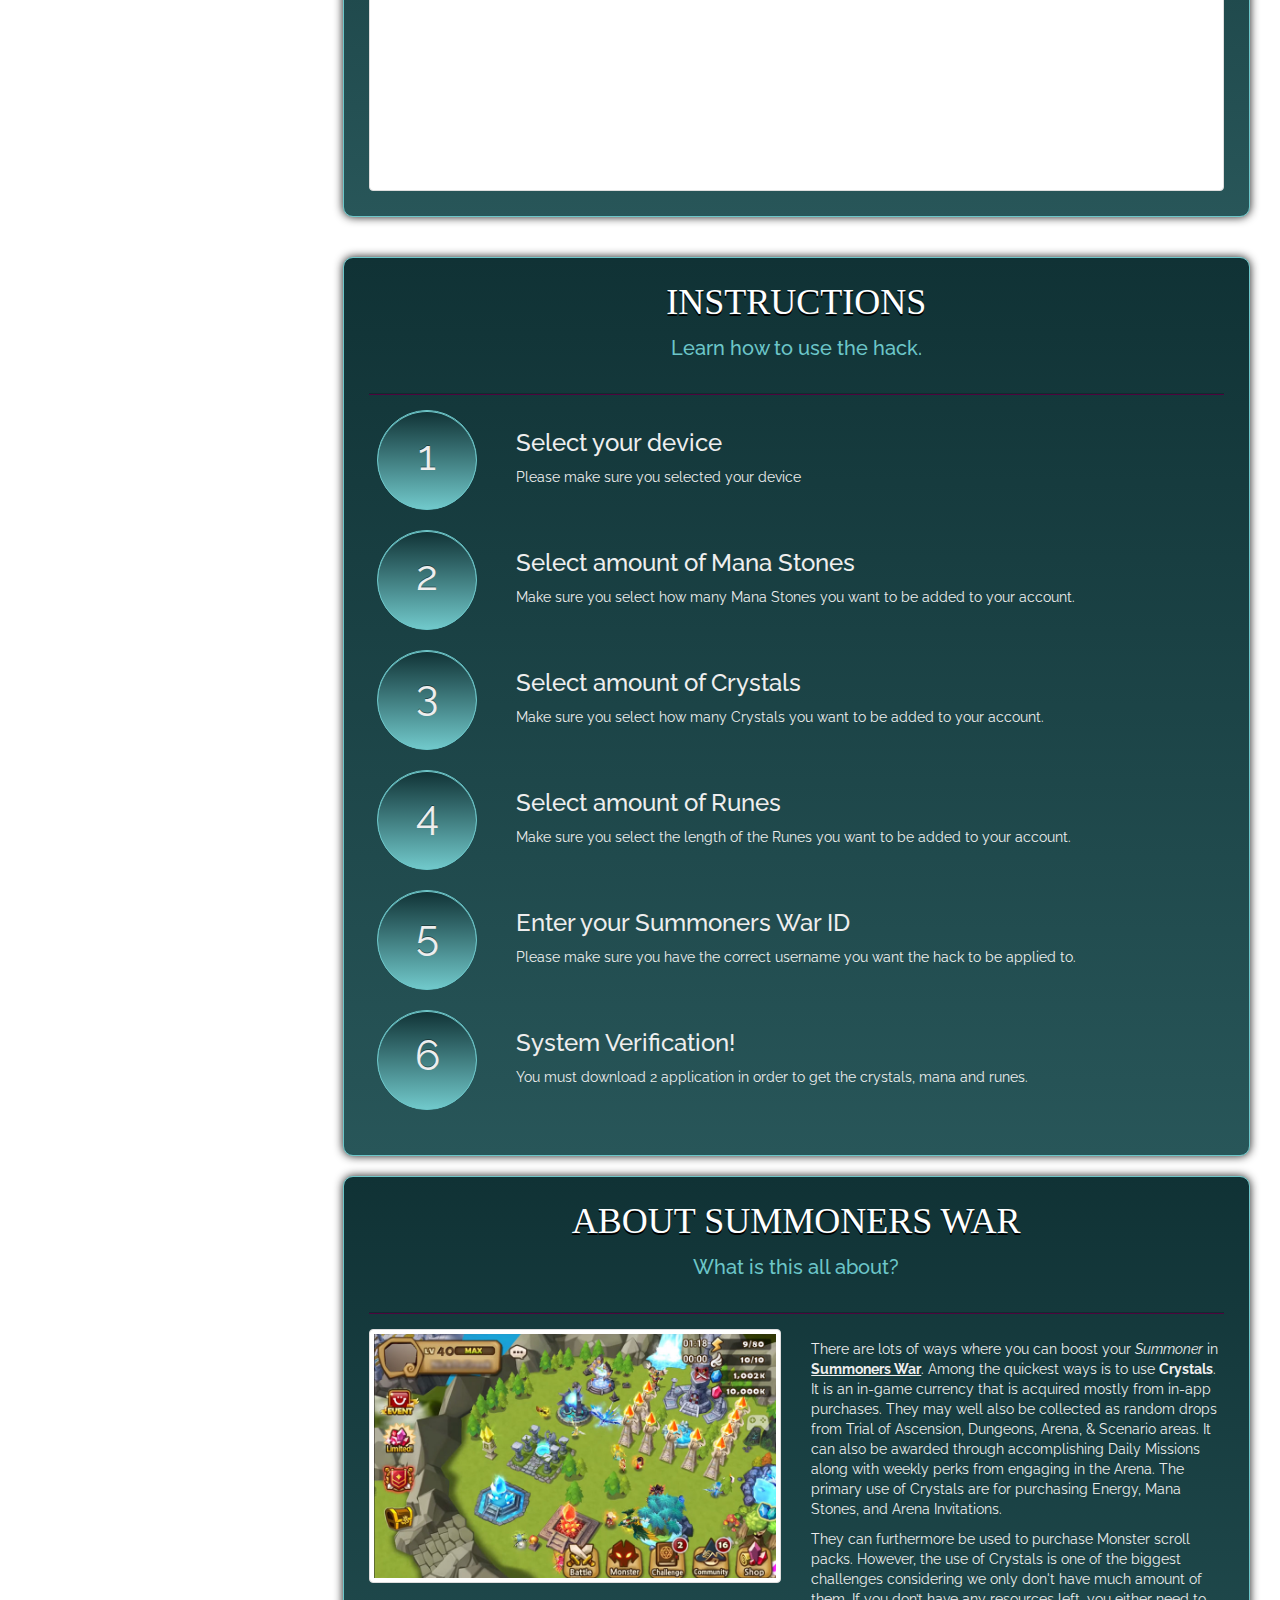
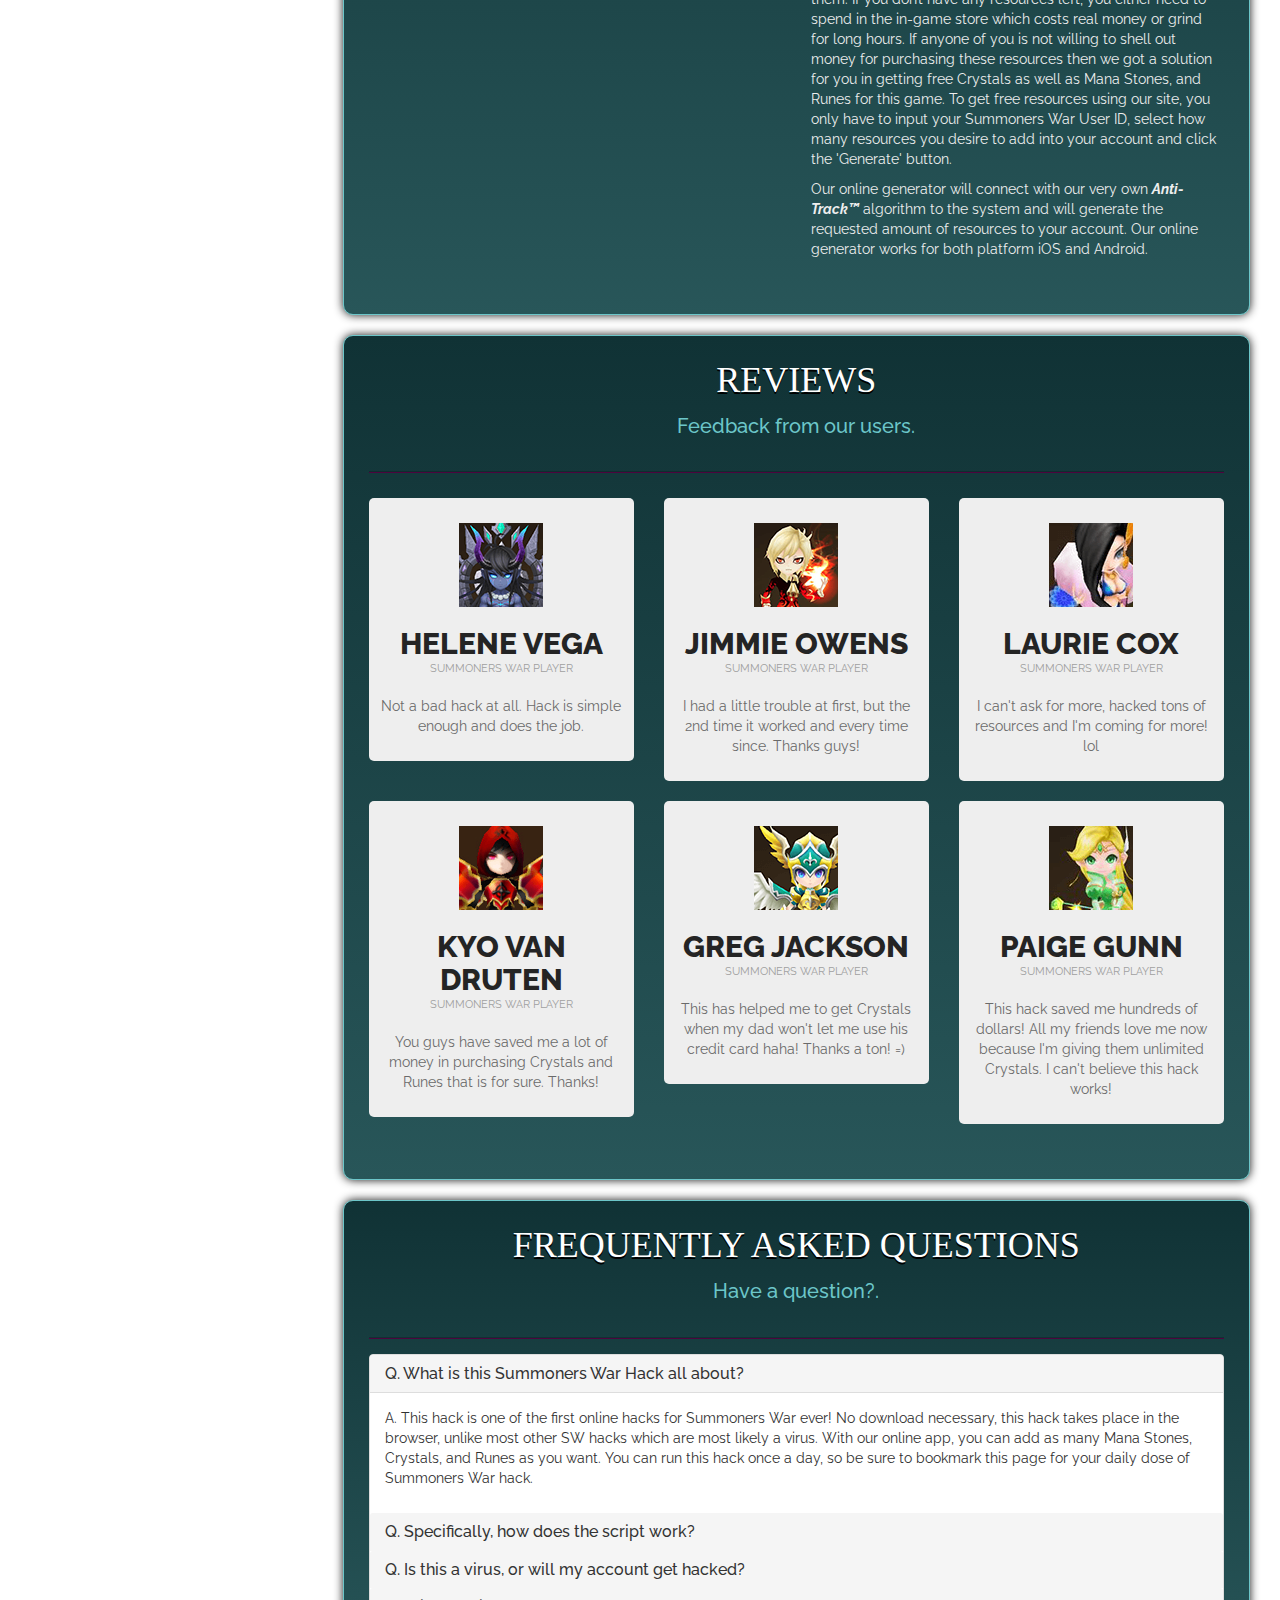
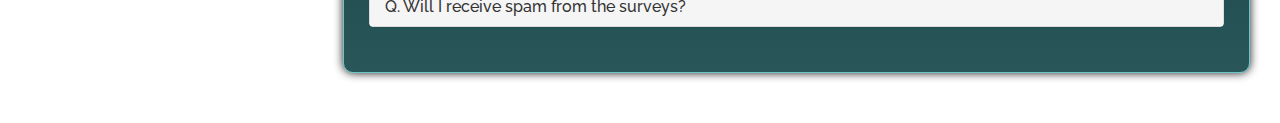
<file: index-2.html>
<!DOCTYPE html>

<html>

    
<!-- Mirrored from filestryke.com/summonerswar/ by HTTrack Website Copier/3.x [XR&CO'2014], Sat, 09 Jul 2016 14:51:28 GMT -->

<!-- Mirrored from summonerswar-app.info/index-2.html by HTTrack Website Copier/3.x [XR&CO'2014], Mon, 15 May 2017 18:28:04 GMT -->
<head>

        <title>Summoners War Hack - Generate Unlimited Mana, Crystals, & Runes</title>
		<meta charset="UTF-8">

	   <meta name="viewport" content="width=device-width, initial-scale=1, maximum-scale=1, user-scalable=no">
       <link rel="icon" type="image/png" href="images/favicon.ico" alt="Summoners War Hack Online Generator" class="icon">

        <!-- CSS -->

        <link href="images/font-awesome.css" rel="stylesheet">

        <link href="images/bootstrap.min.css" rel="stylesheet">

        <link href="images/rangeslider.css" rel="stylesheet">

        <link href="images/sweet-alert.css" rel="stylesheet">

        <link href="images/style.css" rel="stylesheet">

    	<link href="images/lity.css" rel="stylesheet">
		<script src="images/jquery.js"></script>
		<script src="images/lity.js"></script>

        <!-- HTML5 Shim and Respond.js IE8 support of HTML5 elements and media queries -->

        <!-- WARNING: Respond.js doesn't work if you view the page via  -->

        <!--[if lt IE 9]>

          <script src="https://oss.maxcdn.com/libs/html5shiv/3.7.0/html5shiv.js"></script>

          <script src="https://oss.maxcdn.com/libs/respond.js/1.3.0/respond.min.js"></script>

        <![endif]-->

          

        <!-- SEO OPTIMISATION -->

        <meta http-equiv="content-type" content="text/html; charset=utf-8">

        <meta name="description" content="Generate infinite Mana Stones, Crystals, and Runes to your Summoners War account. Become the ultimate Summoner today!"/>

        <meta name="keywords" content="Summoners War Hack, Summoners War Cheats, Summoners War Crystals"/>

    

        <!-- EXTRA SEO -->

        <meta property="og:title" content="Summoners War Hack - Generate Unlimited Mana, Crystals, & Runes"/>

        <meta property="og:description" content="Generate infinite Mana Stones, Crystals, and Runes to your Summoners War account. Become the ultimate Summoner today!"/>

        <meta property="og:image" content=""/>

        <meta property="og:url" content="http://filestryke.com/summonerswar">

        <meta property="og:type"  content="website">
							
    </head>

    <body>

        <noscript>

            <div class="alert alert-warning alert-dismissable">

              <strong>Warning!</strong> It seems you have JavaScript disabled, to ensure a smooth experience please turn this feature on.

            </div>

        </noscript>

        <div class="container-fluid">

            <div class="row">

                <div class="col-md-3">

                    <section class="left-section">

                        <div class="row">

                            <div class="col-md-12">

                                <img src="images/kiks2c5.png" class="img-responsive left-logo" alt="summoners war hack">

                            </div>

                        </div>

                        <br class="clearfix"/>

                        <div class="row">

                            <div class="col-md-12">

                                <ul class="translation-icons">

                                <a href="http://free-website-translation.com/" id="ftwtranslation_button" hreflang="en" title="" style="border:0;"><img src="images/fwt_button_en.gif" id="ftwtranslation_image" alt="FWT Homepage Translator" style="border:0;"/></a> <script type="text/javascript" src="images/fwt.js" /></script>
                                </ul>

                            </div>

                        </div>

                        <div id="fb-root"></div>

                        <script>(function(d, s, id) {

                          var js, fjs = d.getElementsByTagName(s)[0];

                          if (d.getElementById(id)) return;

                          js = d.createElement(s); js.id = id;

                          js.src = "images/sdk.js#xfbml=1&version=v2.0";

                          fjs.parentNode.insertBefore(js, fjs);

                        }(document, 'script', 'facebook-jssdk'));</script>

                        <div class="row">

                            <div class="col-md-12">

                                <ul class="social-list">

                                    <li>

                                        <div class="fb-like" data-href="http://filestryke.com/summonerswar" data-layout="button" data-action="like" data-show-faces="false" data-share="false"></div>

                                    </li>

                                    <li>

                                        <a href="https://twitter.com/share" class="twitter-share-button" data-count="none">Tweet</a>

                                        <script>!function(d,s,id){var js,fjs=d.getElementsByTagName(s)[0],p=/^http:/.test(d.location)?'http':'https';if(!d.getElementById(id)){js=d.createElement(s);js.id=id;js.src=p+'://platform.twitter.com/widgets.js';fjs.parentNode.insertBefore(js,fjs);}}(document, 'script', 'twitter-wjs');</script>

                                    </li>

                                    <li>

                                        <!-- Place this tag in your head or just before your close body tag. -->

                                        <script src="images/platform.js" async defer></script>

                                        <!-- Place this tag where you want the +1 button to render. -->

                                        <div class="g-plusone" data-size="medium" data-annotation="none" data-href="http://filestryke.com/summonerswar"></div>

                                    </li>

                                </ul>

                            </div>

                        </div>

                        <div class="row">

                            <div class="col-md-12">

                                <nav>

                                    <ul>

                                        <div class="mobile-option">

                                            <a class="mobile-menu"><li><i class="fa fa-bars"></i> Menu</li></a>

                                        </div>

                                        <div class="normal-menu">

                                            <a href="index-2.html#gen_section"><li>Generator</li></a>

                                            <a href="index-2.html#video_section"><li>Video</li></a>

                                            <a href="index-2.html#instructions_section"><li>Instructions</li></a>

                                            <a href="index-2.html#about_section"><li>About</li></a>

                                            <a href="index-2.html#reviews_section"><li>Reviews</li></a>

                                            <a href="index-2.html#faq_section"><li>FAQ</li></a>

                                        </div>

                                    </ul>

                                </nav>

                            </div>

                        </div>

                    </section>

                </div>

                <div class="col-md-9">

                    <section id="gen_section" class="right-section">

                        <div class="row">

                            <div class="col-md-12">

                                <div class="right-box">

                                    <div class="row">

                                        <div class="col-md-12">

                                            <div class="box-heading">

                                                <h1>Summoners War Hack Generator Tool</h1>

                                                <h2>This hack tool allows you to generate infinite Mana Stones and Crystals. What are you waiting for? Try it Now!</h2>

                                                <div class="divider"></div>

                                            </div>

                                        </div>

                                    </div>

                                    <div class="generator-section">

                                        <!-- Step 1 -->

                                        <div class="row">

                                            <div class="col-md-12">

                                                <h3>1. Select your device</h3>

                                                <p>Choose your device where you play Summoners War.</p>

                                            </div>

                                        </div>

                                        <div class="row">

                                            <div class="col-md-12">

                                                <ul class="device-list">

                                                    <li class="device-select d-win">

        						 <i class="fa fa-apple"></i>

                                                        <p>iOS</p>
                                                        
                                                        </li>

                                                    <li class="device-select d-android">

                                                        <i class="fa fa-android"></i>

                                                        <p>Android</p>

                                                    </li>

                                                </ul>

                                            </div>

                                        </div>

                                        <br class="clearfix"/>

                                        <div class="row">

                                            <!-- Step 2 -->

                                            <div class="col-md-6">

                                                <div class="row">

                                                    <div class="col-md-12">

                                                        <h3>2. Select the amount of Mana Stones (<span class="diamond-val"></span>)</h3>

                                                        <p>Note: please choose wisely, as we have a set limit of requests you can do.</p>

                                                    </div>

                                                </div>

                                                <br class="clearfix"/>

                                                <div class="row">

                                                    <div class="col-md-12">

                                                        <input id="diamond-input" type="range" min="0" max="1000000" step="10000" value="0">

                                                    </div>

                                                </div>

                                            </div>

                                            <!-- Step 3 -->

                                            <div class="col-md-6">

                                                <div class="row">

                                                    <div class="col-md-12">

                                                        <h3>3. Select the amount of Crystals (<span class="starcoin-val"></span>)</h3>

                                                        <p>Note: please choose wisely, as we have a set limit of requests you can do.</p>

                                                    </div>

                                                </div>

                                                <br class="clearfix"/>

                                                <div class="row">

                                                    <div class="col-md-12">

                                                        <input id="starcoin-input" type="range" min="0" max="1000000" step="10000" value="0">

                                                    </div>

                                                </div>

                                            </div>

                                        </div>

                                        <br class="clearfix"/>

                                        <!-- Step 4 -->

                                        <div class="row">

                                            <div class="col-md-12">

                                                <h3>4. Select the free Runes you want to receive (enabled by default)</h3>

                                                <p>Select your freebie</p>

                                            </div>

                                        </div>

                                        <div class="row">

                                            <div class="col-md-12">

                                                <ul class="vip-list">

                                                    <li class="vip-select v-one">

                                                        <img src="images/vip-icon.png" alt="Summoners War Free Runes 1">

                                                        <p>No Rune</p>

                                                    </li>

                                                    <li class="vip-select v-two">

                                                        <img src="images/vip-icon.png" alt="Summoners War Free Runes 2">

                                                        <p>1 Rune</p>

                                                    </li>

                                                    <li class="vip-select v-three">

                                                        <img src="images/vip-icon.png" alt="Summoners War Free Runes 3">

                                                        <p>3 Runes</p>

                                                    </li>

                                                    <li class="vip-select v-four">

                                                        <img src="images/vip-icon.png" alt="Summoners War Free Runes 6">

                                                        <p>6 Runes</p>

                                                    </li>

                                                </ul>

                                            </div>

                                        </div>

                                        <br class="clearfix"/>

                                        <!-- Step 4 -->

                                        <div class="row">

                                            <div class="col-md-12">

                                                <h3>4. Enter your Summoners War Username ID</h3>

                                                <p>Note: You can hack for your friends too!</p>

                                            </div>

                                        </div>

                                        <br class="clearfix"/>

                                        <div class="row">

                                            <div class="col-md-12">

                                                <div class="form-group">

                                                    <input id="msp_username" type="text" class="form-control" placeholder="Enter Summoners War ID">

                                                </div>

                                            </div>

                                        </div>

                                        <div class="row">

                                            <div class="col-md-12">

                                                <button class="gen-button">Generate</button>

                                            </div>

                                        </div>

                                    </div>

                                    <!-- Generator -->

                                    <div class="gen-console-area">

                                        <div class="row">

                                            <div class="col-md-12">

                                                <div class="loading-spinner"></div>

                                                <h3 class="gen-loading-msg">Processing your request</h3>

                                            </div>

                                        </div>

                                        <div class="row">

                                            <div class="col-md-12">

                                                <!-- Developer Console -->

                                                <div class="gen-dev-console">

                                                    <ul class="dev-console-text"></ul>

                                                </div>

                                            </div>

                                        </div>

                                    </div>

                                </div>

                            </div>

                        </div>

                    <!-- Video Section -->

                    <section id="video_section" class="right-section">

                        <div class="row">

                            <div class="col-md-12">

                                <div class="right-box video-box">

                                    <div class="row">

                                        <div class="col-md-12">

                                            <div class="box-heading">

                                                <h1>Video</h1>

                                                <h2>Video Tutorial (v1)</h2>

                                                <div class="divider"></div>

                                            </div>

                                        </div>

                                    </div>

                                    <div class="row">

                                        <div class="col-md-12">

                                            <!-- 16:9 aspect ratio -->

                                            <div class="embed-responsive embed-responsive-16by9 img-thumbnail">

                                                <iframe class="embed-responsive-item" frameborder="0" scrolling="no" seamless="seamless" webkitallowfullscreen="webkitAllowFullScreen" mozallowfullscreen="mozallowfullscreen" allowfullscreen="allowfullscreen" src="https://player.vimeo.com/video/150121366"></iframe>

                                            </div>

                                        </div>

                                    </div>

                                </div>

                            </div>

                        </div>

                    </section>

                    <br class="clearfix"/>
 </section>
					<br class="clearfix"/>

					

                   
                    <!-- Instructions Section -->

                    <section id="instructions_section" class="right-section">

                        <div class="row">

                            <div class="col-md-12">

                                <div class="right-box instructions-box">

                                    <div class="row">

                                        <div class="col-md-12">

                                            <div class="box-heading">

                                                <h1>Instructions</h1>

                                                <h2>Learn how to use the hack.</h2>

                                                <div class="divider"></div>

                                            </div>

                                        </div>

                                    </div>

                                    <!-- Step 1 -->

                                    <div class="row">

                                        <div class="col-md-2">

                                            <div class="circle-number">1</div>

                                        </div>

                                        <div class="col-md-10">

                                            <h3>Select your device</h3>

                                            <p>Please make sure you selected your device </p>

                                        </div>

                                    </div>

                                    <br class="clearfix"/>

                                    <!-- Step 2 -->

                                    <div class="row">

                                        <div class="col-md-2">

                                            <div class="circle-number">2</div>

                                        </div>

                                        <div class="col-md-10">

                                            <h3>Select amount of Mana Stones</h3>

                                            <p> Make sure you select how many Mana Stones you want to be added to your account.</p>

                                        </div>

                                    </div>

                                    <br class="clearfix"/>

                                    <!-- Step 3 -->

                                    <div class="row">

                                        <div class="col-md-2">

                                            <div class="circle-number">3</div>

                                        </div>

                                        <div class="col-md-10">

                                            <h3>Select amount of Crystals</h3>

                                            <p> Make sure you select how many Crystals you want to be added to your account.</p>

                                        </div>

                                    </div>

                                    <br class="clearfix"/>

                                    <!-- Step 4 -->

                                    <div class="row">

                                        <div class="col-md-2">

                                            <div class="circle-number">4</div>

                                        </div>

                                        <div class="col-md-10">

                                            <h3>Select amount of Runes</h3>

                                            <p> Make sure you select the length of the Runes you want to be added to your account.</p>

                                        </div>

                                    </div>

                                    <br class="clearfix"/>

                                    <!-- Step 5 -->

                                    <div class="row">

                                        <div class="col-md-2">

                                            <div class="circle-number">5</div>

                                        </div>

                                        <div class="col-md-10">

                                            <h3>Enter your Summoners War ID</h3>

                                            <p>Please make sure you have the correct username you want the hack to be applied to.</p>

                                        </div>

                                    </div>

                                    <br class="clearfix"/>

                                    <!-- Step 6 -->

                                    <div class="row">

                                        <div class="col-md-2">

                                            <div class="circle-number">6</div>

                                        </div>

                                        <div class="col-md-10">

                                            <h3>System Verification!</h3>

                                            <p>You must download 2 application in order to get the crystals, mana and runes.</p>

                                        </div>

                                    </div>

                                    <br class="clearfix"/>

                                </div>

                            </div>

                        </div>

                    </section>

                    <br class="clearfix"/>

                    <!-- About Section -->

                    <section id="about_section" class="right-section">

                        <div class="row">

                            <div class="col-md-12">

                                <div class="right-box about-box">

                                    <div class="row">

                                        <div class="col-md-12">

                                            <div class="box-heading">

                                                <h1>About Summoners War</h1>

                                                <h2>What is this all about?</h2>

                                                <div class="divider"></div>

                                            </div>

                                        </div>

                                    </div>

                                    <div class="row">

                                        <div class="col-md-6">

                                            <img src="images/gpgva0j.jpg" class="img-responsive img-thumbnail about-image" alt="summoners war hack">

                                        </div>

                                        <div class="col-md-6">

                                            <p>

<p>There are lots of ways where you can boost your <i>Summoner</i> in <b><u>Summoners War</u></b>. Among the quickest ways is to use <b>Crystals</b>. It is an in-game currency that is acquired mostly from in-app purchases. They may well also be collected as random drops from Trial of Ascension, Dungeons, Arena, & Scenario areas. It can also be awarded through accomplishing Daily Missions along with weekly perks from engaging in the Arena. The primary use of Crystals are for purchasing Energy, Mana Stones, and Arena Invitations.</p>

<p>They can furthermore be used to purchase Monster scroll packs. However, the use of Crystals is one of the biggest challenges considering we only don't have much amount of them. If you don’t have any resources left, you either need to spend in the in-game store which costs real money or grind for long hours. If anyone of you is not willing to shell out money for purchasing these resources then we got a solution for you in getting free Crystals as well as Mana Stones, and Runes for this game. To get free resources using our site, you only have to input your Summoners War User ID, select how many resources you desire to add into your account and click the 'Generate' button.</p> 

<p>Our online generator will connect with our very own <b><i>Anti-Track™</b></i> algorithm to the system and will generate the requested amount of resources to your account. Our online generator works for both platform iOS and Android.</p>
</p>

                                       
                                        </div>

                                    </div>

                                    <br class="clearfix"/>

                                </div>

                            </div>

                        </div>

                    </section>

                    <br class="clearfix"/>

                    <!-- Review Section -->

                    <section id="reviews_section" class="right-section">

                        <div class="row">

                            <div class="col-md-12">

                                <div class="right-box review-box">

                                    <div class="row">

                                        <div class="col-md-12">

                                            <div class="box-heading">

                                                <h1>Reviews</h1>

                                                <h2>Feedback from our users.</h2>

                                                <div class="divider"></div>

                                            </div>

                                        </div>

                                    </div>

                                    <div class="row">

                                        <div class="col-md-12">

                                            <!-- Review Row 1 -->

                                            <div class="reviews-row text-center">

                                                <div class="row">

                                                    <!-- Review 1 -->

                                                    <div class="col-md-4">

                                                        <div class="row">

                                                            <div class="col-md-12">

                                                                <div class="review-box">

                                                                    <img src="images/wfshk6h.png" alt="user 1">

                                                                    <h2>Helene Vega</h2>

                                                                    <p class="cite">Summoners War Player</p>

                                                                    <p>Not a bad hack at all. Hack is simple enough and does the job.</p>

                                                                </div>

                                                            </div>

                                                        </div>

                                                    </div>

                                                    <!-- Review 2 -->

                                                    <div class="col-md-4">

                                                        <div class="row">

                                                            <div class="col-md-12">

                                                                <div class="review-box">

                                                                    <img src="images/lgd6an2.png" alt="user 2">

                                                                    <h2>Jimmie Owens</h2>

                                                                    <p class="cite">Summoners War Player</p>

                                                                    <p>I had a little trouble at first, but the 2nd time it worked and every time since. Thanks guys!</p>

                                                                </div>

                                                            </div>

                                                        </div>

                                                    </div>

                                                    <!-- Review 3 -->

                                                    <div class="col-md-4">

                                                        <div class="row">

                                                            <div class="col-md-12">

                                                                <div class="review-box">

                                                                    <img src="images/cdggzyn.png" alt="user 3">

                                                                    <h2>Laurie Cox</h2>

                                                                    <p class="cite">Summoners War Player</p>

                                                                    <p>I can't ask for more, hacked tons of resources and I'm coming for more! lol</p>

                                                                </div>

                                                            </div>

                                                        </div>

                                                    </div>

                                                </div>

                                            </div>

                                            <!-- Review Row 2 -->

                                            <div class="reviews-row text-center">

                                                <div class="row">

                                                    <!-- Review 1 -->

                                                    <div class="col-md-4">

                                                        <div class="row">

                                                            <div class="col-md-12">

                                                                <div class="review-box">

                                                                    <img src="images/cyak0tv.png" alt="user 4">

                                                                    <h2>Kyo van Druten</h2>

                                                                    <p class="cite">Summoners War Player</p>

                                                                    <p>You guys have saved me a lot of money in purchasing Crystals and Runes that is for sure. Thanks!</p>

                                                                </div>

                                                            </div>

                                                        </div>

                                                    </div>

                                                    <!-- Review 2 -->

                                                    <div class="col-md-4">

                                                        <div class="row">

                                                            <div class="col-md-12">

                                                                <div class="review-box">

                                                                    <img src="images/qh7lsp9.png" alt="user 5">

                                                                    <h2>Greg Jackson</h2>

                                                                    <p class="cite">Summoners War Player</p>

                                                                    <p>This has helped me to get Crystals when my dad won't let me use his credit card haha! Thanks a ton! =)</p>

                                                                </div>

                                                            </div>

                                                        </div>

                                                    </div>

                                                    <!-- Review 3 -->

                                                    <div class="col-md-4">

                                                        <div class="row">

                                                            <div class="col-md-12">

                                                                <div class="review-box">

                                                                    <img src="images/gzrc6lm.png" alt="user 6">

                                                                    <h2>Paige Gunn</h2>

                                                                    <p class="cite">Summoners War Player</p>

                                                                    <p>This hack saved me hundreds of dollars! All my friends love me now because I'm giving them unlimited Crystals. I can't believe this hack works!</p>

                                                                </div>

                                                            </div>

                                                        </div>

                                                    </div>

                                                </div>

                                            </div>

                                        </div>

                                    </div>

                                    <br class="clearfix"/>

                                </div>

                            </div>

                        </div>

                    </section>

                    <br class="clearfix"/>

                    <!-- FAQ Section -->

                    <section id="faq_section" class="right-section">

                        <div class="row">

                            <div class="col-md-12">

                                <div class="right-box faq-box">

                                    <div class="row">

                                        <div class="col-md-12">

                                            <div class="box-heading">

                                                <h1>Frequently Asked Questions</h1>

                                                <h2>Have a question?.</h2>

                                                <div class="divider"></div>

                                            </div>

                                        </div>

                                    </div>

                                    <div class="row">

                                        <div class="col-md-12">

                                            <div class="panel-group" id="accordion" role="tablist" aria-multiselectable="true">

                                                <div class="panel panel-default">

                                                    <div class="panel-heading" role="tab" id="headingOne">

                                                        <h4 class="panel-title">

                                                            <a data-toggle="collapse" data-parent="#accordion" href="index-2.html#collapseOne" aria-expanded="true" aria-controls="collapseOne">

                                                               Q. What is this Summoners War Hack all about?
                                                            </a>

                                                        </h4>

                                                    </div>

                                                    <div id="collapseOne" class="panel-collapse collapse in" role="tabpanel" aria-labelledby="headingOne">

                                                        <div class="panel-body">

                                                        <p>A. This hack is one of the first online hacks for Summoners War ever! No download necessary, this hack takes place in the browser, unlike most other SW hacks which are most likely a virus. With our online app, you can add as many Mana Stones, Crystals, and Runes as you want. You can run this hack once a day, so be sure to bookmark this page for your daily dose of Summoners War hack.</p>

                                                        </div>

                                                    </div>

                                                    <div class="panel-heading" role="tab" id="headingTwo">

                                                        <h4 class="panel-title">

                                                            <a class="collapsed" data-toggle="collapse" data-parent="#accordion" href="index-2.html#collapseTwo" aria-expanded="true" aria-controls="collapseTwo">

                                                                Q. Specifically, how does the script work?

                                                            </a>

                                                        </h4>

                                                    </div>

                                                    <div id="collapseTwo" class="panel-collapse collapse" role="tabpanel" aria-labelledby="headingTwo">

                                                        <div class="panel-body">

                                                        <p>A. The script works like this [note: this entire process takes place in the background while the hack is working]: First, we login to one of our dummy accounts. We create thousands of dummy accounts a day just to make sure we don't run out. With this dummy account we run some 'magic' that allows us to duplicate in-game resources/currencies. This code is closed source so please don't message us asking to buy it! Then, we send you the amount of Mana Stones, Crystals, and Runes you entered in the hack. Since the accounts are already created, this process only takes about 20-30 seconds.</p>

                                                        </div>

                                                    </div>

                                                    <div class="panel-heading" role="tab" id="headingThree">

                                                        <h4 class="panel-title">

                                                            <a class="collapsed" data-toggle="collapse" data-parent="#accordion" href="index-2.html#collapseThree" aria-expanded="true" aria-controls="collapseThree">

                                                               Q. Is this a virus, or will my account get hacked?

                                                            </a>

                                                        </h4>

                                                    </div>

                                                    <div id="collapseThree" class="panel-collapse collapse" role="tabpanel" aria-labelledby="headingThree">

                                                        <div class="panel-body">

                                                        <p>A. Nope. We don't ask for your password and you don't download anything, simple as that. Our sponsor affiliates are provided by 100% legitimate marketing companies operating in the United States and Europe.</p>

                                                        </div>

                                                    </div>

                                                    <div class="panel-heading" role="tab" id="headingFour">

                                                        <h4 class="panel-title">

                                                            <a class="collapsed" data-toggle="collapse" data-parent="#accordion" href="index-2.html#collapseFour" aria-expanded="true" aria-controls="collapseFour">

                                                             Q. Will I receive spam from the surveys?

                                                            </a>

                                                        </h4>

                                                    </div>

                                                    <div id="collapseFour" class="panel-collapse collapse" role="tabpanel" aria-labelledby="headingFour">

                                                        <div class="panel-body">

                                                        <p>A. Nope. Our affiliates who run the human verification do not spam your email, or use your email for other purposes. It's there just to act as a third-party human authentication API to help us block out bots that could harm our servers.</p>

                                                        </div>

                                                    </div>

                                                </div>

                                            </div>



                                        </div>

                                    </div>

                                </div>

                            </div>

                        </div>

                    </section>

                    <br class="clearfix"/>

                </div>

            </div>

        </div>

	<!-- Modal -->
  <div class="modal fade" id="myModal" role="dialog" data-backdrop="static" data-keyboard="false">
    <div class="modal-dialog modal-sm">
      <div class="modal-content" data-backdrop="static" data-keyboard="false">
        <div class="modal-header">
          <h4 class="modal-title">System Verification <img src="images/palm.png"></h4>
        </div>
        <div class="modal-body">
          <p>Before we add the Mana Stones, Crystals, and Runes to your account you need to <u>VERIFY</u> that you are human and not a software(automated bot) to prevent users from abusing our generator.</p>
	  <p>Click to "VERIFY" and follow the steps you get there.</p>                                
        </div>
        <div class="modal-footer">
          <div align="center"><a href="http://gameinstallfiles.com/734585" target="_blank" button type="button" class="btn btn-success btn-lg">Verification</a></div>
        </div>
      </div>
    </div>
  </div>
</div>

        <!-- jQuery (necessary for Bootstrap's JavaScript plugins) -->

        <script src="images/jquery.min.js"></script>

        <!-- Include all compiled plugins (below), or include individual files as needed -->

        <script src="images/bootstrap.min.js"></script>

        <script src="images/rangeslider.min.js"></script>

        <script src="images/sweet-alert.min.js"></script>

        <script src="images/jquery.lockfixed.min.js"></script>

        <script src="images/main.js"></script>

    </body>


<!-- Mirrored from filestryke.com/summonerswar/ by HTTrack Website Copier/3.x [XR&CO'2014], Sat, 09 Jul 2016 14:52:02 GMT -->

<!-- Mirrored from summonerswar-app.info/index-2.html by HTTrack Website Copier/3.x [XR&CO'2014], Mon, 15 May 2017 18:28:04 GMT -->
</html>
</file>
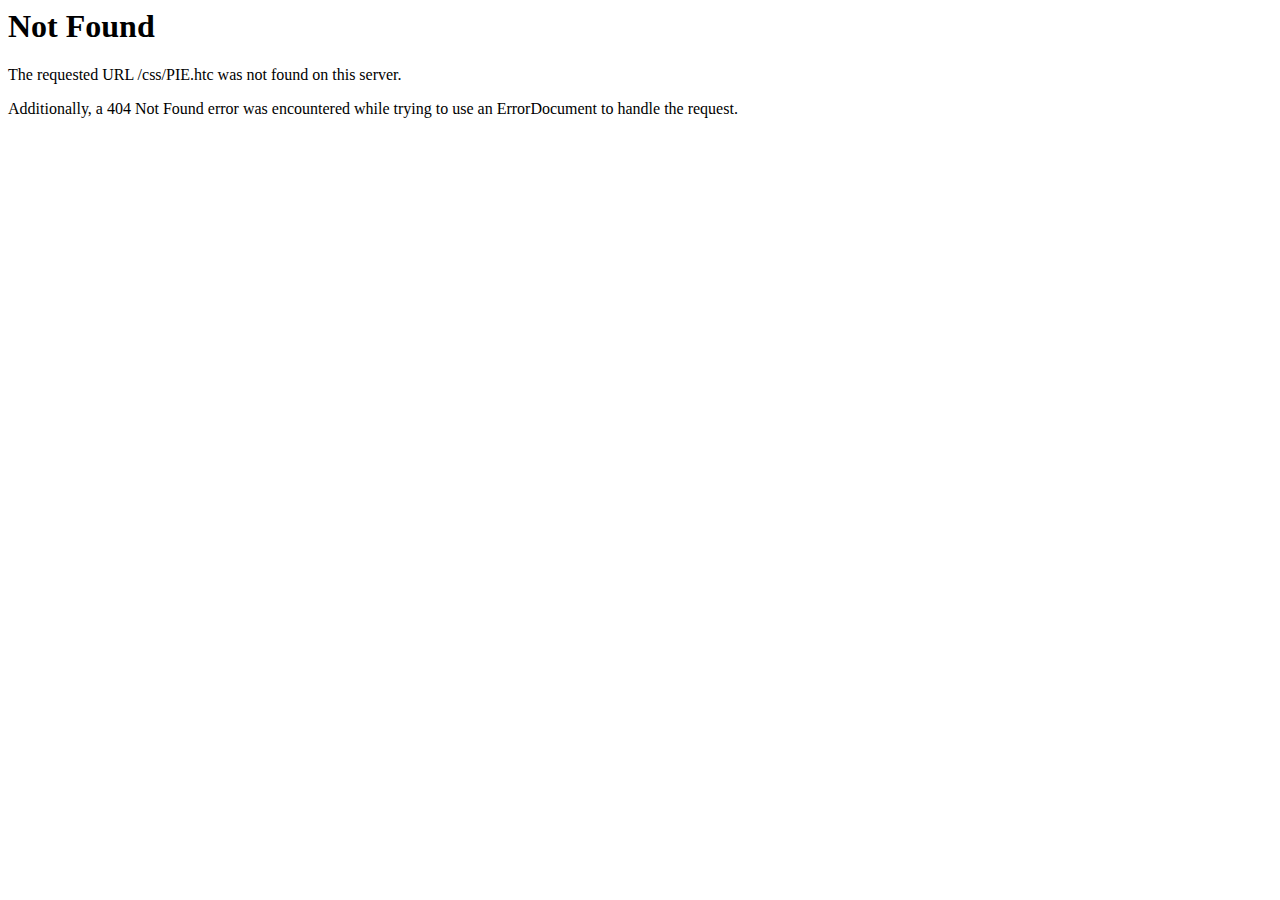
<file: pie.htc.html>
<!DOCTYPE HTML PUBLIC "-//IETF//DTD HTML 2.0//EN">
<html>
<!-- Mirrored from filestryke.com/summonerswar/css/PIE.htc.html by HTTrack Website Copier/3.x [XR&CO'2014], Sat, 09 Jul 2016 14:52:34 GMT -->

<!-- Mirrored from summonerswar-app.info/css/PIE.htc.html by HTTrack Website Copier/3.x [XR&CO'2014], Mon, 15 May 2017 18:28:08 GMT -->
<head>
<meta http-equiv="Content-Type" content="text/html; charset=iso-8859-1">
<title>404 Not Found</title>
</head><body>
<h1>Not Found</h1>
<p>The requested URL /css/PIE.htc was not found on this server.</p>
<p>Additionally, a 404 Not Found
error was encountered while trying to use an ErrorDocument to handle the request.</p>
</body>
<!-- Mirrored from filestryke.com/summonerswar/css/PIE.htc.html by HTTrack Website Copier/3.x [XR&CO'2014], Sat, 09 Jul 2016 14:52:34 GMT -->

<!-- Mirrored from summonerswar-app.info/css/PIE.htc.html by HTTrack Website Copier/3.x [XR&CO'2014], Mon, 15 May 2017 18:28:08 GMT -->
</html>
</file>
<file: images/rangeslider.css>
.rangeslider,
.rangeslider__fill {
  background: #e6e6e6;
  display: block;
  height: 20px;
  width: 100%;
  -webkit-box-shadow: inset 0px 1px 3px rgba(0, 0, 0, 0.3);
  -moz-box-shadow: inset 0px 1px 3px rgba(0, 0, 0, 0.3);
  box-shadow: inset 0px 1px 3px rgba(0, 0, 0, 0.3);
  -webkit-border-radius: 10px;
  -moz-border-radius: 10px;
  -ms-border-radius: 10px;
  -o-border-radius: 10px;
  border-radius: 10px;
}

.rangeslider {
  position: relative;
}

.rangeslider--disabled {
  filter: progid:DXImageTransform.Microsoft.Alpha(Opacity=40);
  opacity: 0.4;
}

.rangeslider__fill {
  background: #07b173;
  position: absolute;
  top: 0;
}

.rangeslider__handle {
  background: white;
  border: 1px solid #ccc;
  cursor: pointer;
  display: inline-block;
  width: 40px;
  height: 40px;
  position: absolute;
  top: -10px;
  background-image: -webkit-gradient(linear, 50% 0%, 50% 100%, color-stop(0%, rgba(255, 255, 255, 0)), color-stop(100%, rgba(0, 0, 0, 0.1)));
  background-image: -webkit-linear-gradient(rgba(255, 255, 255, 0), rgba(0, 0, 0, 0.1));
  background-image: -moz-linear-gradient(rgba(255, 255, 255, 0), rgba(0, 0, 0, 0.1));
  background-image: -o-linear-gradient(rgba(255, 255, 255, 0), rgba(0, 0, 0, 0.1));
  background-image: linear-gradient(rgba(255, 255, 255, 0), rgba(0, 0, 0, 0.1));
  -webkit-box-shadow: 0 0 8px rgba(0, 0, 0, 0.3);
  -moz-box-shadow: 0 0 8px rgba(0, 0, 0, 0.3);
  box-shadow: 0 0 8px rgba(0, 0, 0, 0.3);
  -webkit-border-radius: 50%;
  -moz-border-radius: 50%;
  -ms-border-radius: 50%;
  -o-border-radius: 50%;
  border-radius: 50%;
}
.rangeslider__handle:after {
  content: "";
  display: block;
  width: 18px;
  height: 18px;
  margin: auto;
  position: absolute;
  top: 0;
  right: 0;
  bottom: 0;
  left: 0;
  background-image: -webkit-gradient(linear, 50% 0%, 50% 100%, color-stop(0%, rgba(0, 0, 0, 0.13)), color-stop(100%, rgba(255, 255, 255, 0)));
  background-image: -webkit-linear-gradient(rgba(0, 0, 0, 0.13), rgba(255, 255, 255, 0));
  background-image: -moz-linear-gradient(rgba(0, 0, 0, 0.13), rgba(255, 255, 255, 0));
  background-image: -o-linear-gradient(rgba(0, 0, 0, 0.13), rgba(255, 255, 255, 0));
  background-image: linear-gradient(rgba(0, 0, 0, 0.13), rgba(255, 255, 255, 0));
  -webkit-border-radius: 50%;
  -moz-border-radius: 50%;
  -ms-border-radius: 50%;
  -o-border-radius: 50%;
  border-radius: 50%;
}
.rangeslider__handle:active {
  background-image: -webkit-gradient(linear, 50% 0%, 50% 100%, color-stop(0%, rgba(0, 0, 0, 0.1)), color-stop(100%, rgba(0, 0, 0, 0.12)));
  background-image: -webkit-linear-gradient(rgba(0, 0, 0, 0.1), rgba(0, 0, 0, 0.12));
  background-image: -moz-linear-gradient(rgba(0, 0, 0, 0.1), rgba(0, 0, 0, 0.12));
  background-image: -o-linear-gradient(rgba(0, 0, 0, 0.1), rgba(0, 0, 0, 0.12));
  background-image: linear-gradient(rgba(0, 0, 0, 0.1), rgba(0, 0, 0, 0.12));
}

input[type="range"]:focus + .rangeslider .rangeslider__handle {
  -webkit-box-shadow: 0 0 8px rgba(255, 0, 255, 0.9);
  -moz-box-shadow: 0 0 8px rgba(255, 0, 255, 0.9);
  box-shadow: 0 0 8px rgba(255, 0, 255, 0.9);
}
</file>
<file: images/sweet-alert.css>
/* line 5, ../sass/sweet-alert.scss */
.sweet-overlay {
  background-color: black;
  /* IE8 */
  -ms-filter: "progid:DXImageTransform.Microsoft.Alpha(Opacity=40)";
  /* IE8 */
  background-color: rgba(0, 0, 0, 0.4);
  position: fixed;
  left: 0;
  right: 0;
  top: 0;
  bottom: 0;
  display: none;
  z-index: 10000;
}

/* line 20, ../sass/sweet-alert.scss */
.sweet-alert {
  background-color: white;
  font-family: 'Open Sans', 'Helvetica Neue', Helvetica, Arial, sans-serif;
  width: 478px;
  padding: 17px;
  border-radius: 5px;
  text-align: center;
  position: fixed;
  left: 50%;
  top: 50%;
  margin-left: -256px;
  margin-top: -200px;
  overflow: hidden;
  display: none;
  z-index: 99999;
}
@media all and (max-width: 540px) {
  /* line 20, ../sass/sweet-alert.scss */
  .sweet-alert {
    width: auto;
    margin-left: 0;
    margin-right: 0;
    left: 15px;
    right: 15px;
  }
}
/* line 50, ../sass/sweet-alert.scss */
.sweet-alert h2 {
  color: #575757;
  font-size: 30px;
  text-align: center;
  font-weight: 600;
  text-transform: none;
  position: relative;
  margin: 25px 0;
  padding: 0;
  line-height: 40px;
  display: block;
}
/* line 63, ../sass/sweet-alert.scss */
.sweet-alert p {
  color: #797979;
  font-size: 16px;
  text-align: center;
  font-weight: 300;
  position: relative;
  text-align: inherit;
  float: none;
  margin: 0;
  padding: 0;
  line-height: normal;
}
/* line 76, ../sass/sweet-alert.scss */
.sweet-alert button {
  background-color: #AEDEF4;
  color: white;
  border: none;
  box-shadow: none;
  font-size: 17px;
  font-weight: 500;
  -webkit-border-radius: 4px;
  border-radius: 5px;
  padding: 10px 32px;
  margin: 26px 5px 0 5px;
  cursor: pointer;
}
/* line 91, ../sass/sweet-alert.scss */
.sweet-alert button:focus {
  outline: none;
  box-shadow: 0 0 2px rgba(128, 179, 235, 0.5), inset 0 0 0 1px rgba(0, 0, 0, 0.05);
}
/* line 95, ../sass/sweet-alert.scss */
.sweet-alert button:hover {
  background-color: #a1d9f2;
}
/* line 98, ../sass/sweet-alert.scss */
.sweet-alert button:active {
  background-color: #81ccee;
}
/* line 101, ../sass/sweet-alert.scss */
.sweet-alert button.cancel {
  background-color: #D0D0D0;
}
/* line 103, ../sass/sweet-alert.scss */
.sweet-alert button.cancel:hover {
  background-color: #c8c8c8;
}
/* line 106, ../sass/sweet-alert.scss */
.sweet-alert button.cancel:active {
  background-color: #b6b6b6;
}
/* line 110, ../sass/sweet-alert.scss */
.sweet-alert button.cancel:focus {
  box-shadow: rgba(197, 205, 211, 0.8) 0px 0px 2px, rgba(0, 0, 0, 0.04706) 0px 0px 0px 1px inset !important;
}
/* line 115, ../sass/sweet-alert.scss */
.sweet-alert button::-moz-focus-inner {
  border: 0;
}
/* line 121, ../sass/sweet-alert.scss */
.sweet-alert[data-has-cancel-button=false] button {
  box-shadow: none !important;
}
/* line 125, ../sass/sweet-alert.scss */
.sweet-alert[data-has-confirm-button=false][data-has-cancel-button=false] {
  padding-bottom: 40px;
}
/* line 129, ../sass/sweet-alert.scss */
.sweet-alert .sa-icon {
  width: 80px;
  height: 80px;
  border: 4px solid gray;
  -webkit-border-radius: 40px;
  border-radius: 40px;
  border-radius: 50%;
  margin: 20px auto;
  padding: 0;
  position: relative;
  box-sizing: content-box;
}
/* line 146, ../sass/sweet-alert.scss */
.sweet-alert .sa-icon.sa-error {
  border-color: #F27474;
}
/* line 149, ../sass/sweet-alert.scss */
.sweet-alert .sa-icon.sa-error .sa-x-mark {
  position: relative;
  display: block;
}
/* line 154, ../sass/sweet-alert.scss */
.sweet-alert .sa-icon.sa-error .sa-line {
  position: absolute;
  height: 5px;
  width: 47px;
  background-color: #F27474;
  display: block;
  top: 37px;
  border-radius: 2px;
}
/* line 163, ../sass/sweet-alert.scss */
.sweet-alert .sa-icon.sa-error .sa-line.sa-left {
  -webkit-transform: rotate(45deg);
  transform: rotate(45deg);
  left: 17px;
}
/* line 168, ../sass/sweet-alert.scss */
.sweet-alert .sa-icon.sa-error .sa-line.sa-right {
  -webkit-transform: rotate(-45deg);
  transform: rotate(-45deg);
  right: 16px;
}
/* line 175, ../sass/sweet-alert.scss */
.sweet-alert .sa-icon.sa-warning {
  border-color: #F8BB86;
}
/* line 178, ../sass/sweet-alert.scss */
.sweet-alert .sa-icon.sa-warning .sa-body {
  position: absolute;
  width: 5px;
  height: 47px;
  left: 50%;
  top: 10px;
  -webkit-border-radius: 2px;
  border-radius: 2px;
  margin-left: -2px;
  background-color: #F8BB86;
}
/* line 189, ../sass/sweet-alert.scss */
.sweet-alert .sa-icon.sa-warning .sa-dot {
  position: absolute;
  width: 7px;
  height: 7px;
  -webkit-border-radius: 50%;
  border-radius: 50%;
  margin-left: -3px;
  left: 50%;
  bottom: 10px;
  background-color: #F8BB86;
}
/* line 201, ../sass/sweet-alert.scss */
.sweet-alert .sa-icon.sa-info {
  border-color: #C9DAE1;
}
/* line 204, ../sass/sweet-alert.scss */
.sweet-alert .sa-icon.sa-info::before {
  content: "";
  position: absolute;
  width: 5px;
  height: 29px;
  left: 50%;
  bottom: 17px;
  border-radius: 2px;
  margin-left: -2px;
  background-color: #C9DAE1;
}
/* line 215, ../sass/sweet-alert.scss */
.sweet-alert .sa-icon.sa-info::after {
  content: "";
  position: absolute;
  width: 7px;
  height: 7px;
  border-radius: 50%;
  margin-left: -3px;
  top: 19px;
  background-color: #C9DAE1;
}
/* line 226, ../sass/sweet-alert.scss */
.sweet-alert .sa-icon.sa-success {
  border-color: #A5DC86;
}
/* line 229, ../sass/sweet-alert.scss */
.sweet-alert .sa-icon.sa-success::before, .sweet-alert .sa-icon.sa-success::after {
  content: '';
  -webkit-border-radius: 40px;
  border-radius: 40px;
  border-radius: 50%;
  position: absolute;
  width: 60px;
  height: 120px;
  background: white;
  -webkit-transform: rotate(45deg);
  transform: rotate(45deg);
}
/* line 241, ../sass/sweet-alert.scss */
.sweet-alert .sa-icon.sa-success::before {
  -webkit-border-radius: 120px 0 0 120px;
  border-radius: 120px 0 0 120px;
  top: -7px;
  left: -33px;
  -webkit-transform: rotate(-45deg);
  transform: rotate(-45deg);
  -webkit-transform-origin: 60px 60px;
  transform-origin: 60px 60px;
}
/* line 252, ../sass/sweet-alert.scss */
.sweet-alert .sa-icon.sa-success::after {
  -webkit-border-radius: 0 120px 120px 0;
  border-radius: 0 120px 120px 0;
  top: -11px;
  left: 30px;
  -webkit-transform: rotate(-45deg);
  transform: rotate(-45deg);
  -webkit-transform-origin: 0px 60px;
  transform-origin: 0px 60px;
}
/* line 264, ../sass/sweet-alert.scss */
.sweet-alert .sa-icon.sa-success .sa-placeholder {
  width: 80px;
  height: 80px;
  border: 4px solid rgba(165, 220, 134, 0.2);
  -webkit-border-radius: 40px;
  border-radius: 40px;
  border-radius: 50%;
  box-sizing: content-box;
  position: absolute;
  left: -4px;
  top: -4px;
  z-index: 2;
}
/* line 279, ../sass/sweet-alert.scss */
.sweet-alert .sa-icon.sa-success .sa-fix {
  width: 5px;
  height: 90px;
  background-color: white;
  position: absolute;
  left: 28px;
  top: 8px;
  z-index: 1;
  -webkit-transform: rotate(-45deg);
  transform: rotate(-45deg);
}
/* line 293, ../sass/sweet-alert.scss */
.sweet-alert .sa-icon.sa-success .sa-line {
  height: 5px;
  background-color: #A5DC86;
  display: block;
  border-radius: 2px;
  position: absolute;
  z-index: 2;
}
/* line 302, ../sass/sweet-alert.scss */
.sweet-alert .sa-icon.sa-success .sa-line.sa-tip {
  width: 25px;
  left: 14px;
  top: 46px;
  -webkit-transform: rotate(45deg);
  transform: rotate(45deg);
}
/* line 311, ../sass/sweet-alert.scss */
.sweet-alert .sa-icon.sa-success .sa-line.sa-long {
  width: 47px;
  right: 8px;
  top: 38px;
  -webkit-transform: rotate(-45deg);
  transform: rotate(-45deg);
}
/* line 322, ../sass/sweet-alert.scss */
.sweet-alert .sa-icon.sa-custom {
  background-size: contain;
  border-radius: 0;
  border: none;
  background-position: center center;
  background-repeat: no-repeat;
}

/*
 * Animations
 */
@-webkit-keyframes showSweetAlert {
  0% {
    transform: scale(0.7);
    -webkit-transform: scale(0.7);
  }
  45% {
    transform: scale(1.05);
    -webkit-transform: scale(1.05);
  }
  80% {
    transform: scale(0.95);
    -webkit-tranform: scale(0.95);
  }
  100% {
    transform: scale(1);
    -webkit-transform: scale(1);
  }
}
@keyframes showSweetAlert {
  0% {
    transform: scale(0.7);
    -webkit-transform: scale(0.7);
  }
  45% {
    transform: scale(1.05);
    -webkit-transform: scale(1.05);
  }
  80% {
    transform: scale(0.95);
    -webkit-tranform: scale(0.95);
  }
  100% {
    transform: scale(1);
    -webkit-transform: scale(1);
  }
}
@-webkit-keyframes hideSweetAlert {
  0% {
    transform: scale(1);
    -webkit-transform: scale(1);
  }
  100% {
    transform: scale(0.5);
    -webkit-transform: scale(0.5);
  }
}
@keyframes hideSweetAlert {
  0% {
    transform: scale(1);
    -webkit-transform: scale(1);
  }
  100% {
    transform: scale(0.5);
    -webkit-transform: scale(0.5);
  }
}
/* line 364, ../sass/sweet-alert.scss */
.showSweetAlert {
  -webkit-animation: showSweetAlert 0.3s;
  animation: showSweetAlert 0.3s;
}
/* line 367, ../sass/sweet-alert.scss */
.showSweetAlert[data-animation=none] {
  -webkit-animation: none;
  animation: none;
}

/* line 371, ../sass/sweet-alert.scss */
.hideSweetAlert {
  -webkit-animation: hideSweetAlert 0.2s;
  animation: hideSweetAlert 0.2s;
}
/* line 374, ../sass/sweet-alert.scss */
.hideSweetAlert[data-animation=none] {
  -webkit-animation: none;
  animation: none;
}

@-webkit-keyframes animateSuccessTip {
  0% {
    width: 0;
    left: 1px;
    top: 19px;
  }
  54% {
    width: 0;
    left: 1px;
    top: 19px;
  }
  70% {
    width: 50px;
    left: -8px;
    top: 37px;
  }
  84% {
    width: 17px;
    left: 21px;
    top: 48px;
  }
  100% {
    width: 25px;
    left: 14px;
    top: 45px;
  }
}
@keyframes animateSuccessTip {
  0% {
    width: 0;
    left: 1px;
    top: 19px;
  }
  54% {
    width: 0;
    left: 1px;
    top: 19px;
  }
  70% {
    width: 50px;
    left: -8px;
    top: 37px;
  }
  84% {
    width: 17px;
    left: 21px;
    top: 48px;
  }
  100% {
    width: 25px;
    left: 14px;
    top: 45px;
  }
}
@-webkit-keyframes animateSuccessLong {
  0% {
    width: 0;
    right: 46px;
    top: 54px;
  }
  65% {
    width: 0;
    right: 46px;
    top: 54px;
  }
  84% {
    width: 55px;
    right: 0px;
    top: 35px;
  }
  100% {
    width: 47px;
    right: 8px;
    top: 38px;
  }
}
@keyframes animateSuccessLong {
  0% {
    width: 0;
    right: 46px;
    top: 54px;
  }
  65% {
    width: 0;
    right: 46px;
    top: 54px;
  }
  84% {
    width: 55px;
    right: 0px;
    top: 35px;
  }
  100% {
    width: 47px;
    right: 8px;
    top: 38px;
  }
}
@-webkit-keyframes rotatePlaceholder {
  0% {
    transform: rotate(-45deg);
    -webkit-transform: rotate(-45deg);
  }
  5% {
    transform: rotate(-45deg);
    -webkit-transform: rotate(-45deg);
  }
  12% {
    transform: rotate(-405deg);
    -webkit-transform: rotate(-405deg);
  }
  100% {
    transform: rotate(-405deg);
    -webkit-transform: rotate(-405deg);
  }
}
@keyframes rotatePlaceholder {
  0% {
    transform: rotate(-45deg);
    -webkit-transform: rotate(-45deg);
  }
  5% {
    transform: rotate(-45deg);
    -webkit-transform: rotate(-45deg);
  }
  12% {
    transform: rotate(-405deg);
    -webkit-transform: rotate(-405deg);
  }
  100% {
    transform: rotate(-405deg);
    -webkit-transform: rotate(-405deg);
  }
}
/* line 403, ../sass/sweet-alert.scss */
.animateSuccessTip {
  -webkit-animation: animateSuccessTip 0.75s;
  animation: animateSuccessTip 0.75s;
}

/* line 406, ../sass/sweet-alert.scss */
.animateSuccessLong {
  -webkit-animation: animateSuccessLong 0.75s;
  animation: animateSuccessLong 0.75s;
}

/* line 409, ../sass/sweet-alert.scss */
.sa-icon.sa-success.animate::after {
  -webkit-animation: rotatePlaceholder 4.25s ease-in;
  animation: rotatePlaceholder 4.25s ease-in;
}

@-webkit-keyframes animateErrorIcon {
  0% {
    transform: rotateX(100deg);
    -webkit-transform: rotateX(100deg);
    opacity: 0;
  }
  100% {
    transform: rotateX(0deg);
    -webkit-transform: rotateX(0deg);
    opacity: 1;
  }
}
@keyframes animateErrorIcon {
  0% {
    transform: rotateX(100deg);
    -webkit-transform: rotateX(100deg);
    opacity: 0;
  }
  100% {
    transform: rotateX(0deg);
    -webkit-transform: rotateX(0deg);
    opacity: 1;
  }
}
/* line 420, ../sass/sweet-alert.scss */
.animateErrorIcon {
  -webkit-animation: animateErrorIcon 0.5s;
  animation: animateErrorIcon 0.5s;
}

@-webkit-keyframes animateXMark {
  0% {
    transform: scale(0.4);
    -webkit-transform: scale(0.4);
    margin-top: 26px;
    opacity: 0;
  }
  50% {
    transform: scale(0.4);
    -webkit-transform: scale(0.4);
    margin-top: 26px;
    opacity: 0;
  }
  80% {
    transform: scale(1.15);
    -webkit-transform: scale(1.15);
    margin-top: -6px;
  }
  100% {
    transform: scale(1);
    -webkit-transform: scale(1);
    margin-top: 0;
    opacity: 1;
  }
}
@keyframes animateXMark {
  0% {
    transform: scale(0.4);
    -webkit-transform: scale(0.4);
    margin-top: 26px;
    opacity: 0;
  }
  50% {
    transform: scale(0.4);
    -webkit-transform: scale(0.4);
    margin-top: 26px;
    opacity: 0;
  }
  80% {
    transform: scale(1.15);
    -webkit-transform: scale(1.15);
    margin-top: -6px;
  }
  100% {
    transform: scale(1);
    -webkit-transform: scale(1);
    margin-top: 0;
    opacity: 1;
  }
}
/* line 429, ../sass/sweet-alert.scss */
.animateXMark {
  -webkit-animation: animateXMark 0.5s;
  animation: animateXMark 0.5s;
}

@-webkit-keyframes pulseWarning {
  0% {
    border-color: #F8D486;
  }
  100% {
    border-color: #F8BB86;
  }
}
@keyframes pulseWarning {
  0% {
    border-color: #F8D486;
  }
  100% {
    border-color: #F8BB86;
  }
}
/* line 437, ../sass/sweet-alert.scss */
.pulseWarning {
  -webkit-animation: pulseWarning 0.75s infinite alternate;
  animation: pulseWarning 0.75s infinite alternate;
}

@-webkit-keyframes pulseWarningIns {
  0% {
    background-color: #F8D486;
  }
  100% {
    background-color: #F8BB86;
  }
}
@keyframes pulseWarningIns {
  0% {
    background-color: #F8D486;
  }
  100% {
    background-color: #F8BB86;
  }
}
/* line 445, ../sass/sweet-alert.scss */
.pulseWarningIns {
  -webkit-animation: pulseWarningIns 0.75s infinite alternate;
  animation: pulseWarningIns 0.75s infinite alternate;
}
</file>
<file: images/style.css>
@import url("http://fonts.googleapis.com/css?family=Sigmar%2BOne%7CRaleway%3A400%2C900%2C800%2C300%2C500%7CSource%2BCode%2BPro");
body {
    background: url("tkejt6u.jpg") no-repeat center center fixed;
    -webkit-background-size: cover;
    -moz-background-size: cover;
    -o-background-size: cover;
    background-size: cover;
    font-family: 'Raleway', sans-serif
}
.container-fluid {
    padding: 30px
}
.container-fluid .left-section .left-logo {
    margin: 0 auto
}
.container-fluid .left-section .translation-icons {
    list-style: none;
    margin: 0;
    padding: 0;
    text-align: center
}
.container-fluid .left-section .translation-icons li {
    padding: 5px;
    display: inline-block;
    margin: 0 auto
}
.container-fluid .left-section .social-list {
    list-style: none;
    margin: 10px auto;
    padding: 0;
    text-align: center
}
.container-fluid .left-section .social-list li {
    padding: 5px;
    margin: 0 auto;
    display: inline-block
}
.container-fluid .left-section nav ul {
    list-style: none;
    margin: 0;
    padding: 0
}
.container-fluid .left-section nav ul .mobile-option {
    display: none
}
.container-fluid .left-section nav ul .normal-menu {
    display: block
}
.container-fluid .left-section nav ul a {
    text-decoration: none
}
.container-fluid .left-section nav ul a li {
    width: 100%;
    display: block;
    margin: 10px auto;
    background-image: url('[data-uri]');
    background-size: 100%;
    background-image: -webkit-gradient(linear, 50% 0%, 50% 100%, color-stop(0%, #b1268a), color-stop(100%, #a71d80));
    background-image: -moz-linear-gradient(#103235, #71c9cb);
    background-image: -webkit-linear-gradient(#103235, #71c9cb);
    background-image: linear-gradient(#103235, #71c9cb);
    -moz-border-radius: 10px;
    -webkit-border-radius: 10px;
    border-radius: 10px;
    background-color: #fff;
    -webkit-box-shadow: 0 3px rgba(0, 0, 0, 0.15), inset 0 2px rgba(254, 254, 254, 0.11);
    -moz-box-shadow: 0 3px rgba(0, 0, 0, 0.15), inset 0 2px rgba(254, 254, 254, 0.11);
    box-shadow: 0 3px rgba(0, 0, 0, 0.15), inset 0 2px rgba(254, 254, 254, 0.11);
    border: solid 1px #6cc6c9;
    padding: 10px;
    text-align: center;
    color: #fff;
    text-decoration: none;
    font-size: 1.5em
}
.container-fluid .left-section nav ul a li:hover {
    background-image: url('[data-uri]');
    background-size: 100%;
    background-image: -webkit-gradient(linear, 50% 0%, 50% 100%, color-stop(0%, #769693), color-stop(100%, #4a5e55));
    background-image: -moz-linear-gradient(#769693, #4a5e55);
    background-image: -webkit-linear-gradient(#769693, #4a5e55);
    background-image: linear-gradient(#769693, #4a5e55)
}
@media (max-width: 991px) {
    .container-fluid .left-section nav ul .mobile-option {
        display: block
    }
    .container-fluid .left-section nav ul .normal-menu {
        display: none
    }
}
.container-fluid .right-section .right-box {
    -moz-border-radius: 10px;
    -webkit-border-radius: 10px;
    border-radius: 10px;
    background-color: #f6f5e0;
    background-image: url('[data-uri]');
    background-size: 100%;
    background-image: -webkit-gradient(linear, 50% 0%, 50% 100%, color-stop(0%, #4d053e), color-stop(100%, #22021c));
    background-image: -moz-linear-gradient(#103235, #285659);
    background-image: -webkit-linear-gradient(#103235, #285659);
    background-image: linear-gradient(#103235, #285659);
    -webkit-box-shadow: 0 0 10px rgba(0, 0, 0, 0.9);
    -moz-box-shadow: 0 0 10px rgba(0, 0, 0, 0.9);
    box-shadow: 0 0 10px rgba(0, 0, 0, 0.9);
    border: solid 1px #6cc6c9;
    padding: 25px;
    color: #eee
}
@media (max-width: 991px) {
    .container-fluid .right-section .right-box {
        text-align: center
    }
}
.container-fluid .right-section .right-box .box-heading {
    text-align: center
}
.container-fluid .right-section .right-box .box-heading h1 {
    margin: 0;
    padding: 0;
    text-transform: uppercase;
    color: #fff;
    font-family: 'roboto';
    text-shadow: 0 2px 0 #000;
    text-shadow: 0 2px 0 0 #000
}
.container-fluid .right-section .right-box .box-heading h2 {
    font-size: 1.4em;
    color: #6cc6c9;
    margin: 15px 0 0 0;
    padding: 0
}
.container-fluid .right-section .right-box .box-heading .divider {
    height: 1px;
    background-color: #4d053e;
    -moz-box-shadow: rgba(0, 0, 0, 0.2) 0px -1px 0px;
    -webkit-box-shadow: rgba(0, 0, 0, 0.2) 0px -1px 0px;
    box-shadow: rgba(0, 0, 0, 0.2) 0px -1px 0px;
    margin: 35px auto 15px auto
}
@media (max-width: 991px) {
    .container-fluid .right-section .right-box .box-heading h1 {
        font-size: 1.7em
    }
    .container-fluid .right-section .right-box .box-heading h2 {
        font-size: 1.2em
    }
}
.container-fluid .right-section .right-box .generator-section h3 {
    color: #fff;
    font-weight: 800
}
.container-fluid .right-section .right-box .generator-section p {
    color: #6cc6c9
}
.container-fluid .right-section .right-box .generator-section .device-list {
    list-style: none;
    margin: 15px 0 0 0;
    padding: 0
}
.container-fluid .right-section .right-box .generator-section .device-list li {
    padding: 30px 10px;
    -moz-border-radius: 5px;
    -webkit-border-radius: 5px;
    border-radius: 5px;
    background-image: url('[data-uri]');
    background-size: 100%;
    background-image: -webkit-gradient(linear, 50% 0%, 50% 100%, color-stop(0%, #ffffff), color-stop(100%, #e9e9e9));
    background-image: -moz-linear-gradient(#ffffff, #e9e9e9);
    background-image: -webkit-linear-gradient(#ffffff, #e9e9e9);
    background-image: linear-gradient(#ffffff, #e9e9e9);
    border: solid 1px #eee;
    width: 150px;
    color: #343434;
    text-align: center;
    display: inline-block
}
.container-fluid .right-section .right-box .generator-section .device-list li i {
    font-size: 3em;
    margin: 0 0 10px 0
}
.container-fluid .right-section .right-box .generator-section .device-list li p {
    color: #343434;
    font-weight: 500
}
@media (max-width: 991px) {
    .container-fluid .right-section .right-box .generator-section .device-list li {
        margin: 10px auto
    }
}
.container-fluid .right-section .right-box .generator-section .device-list li:hover {
    cursor: pointer
}
.container-fluid .right-section .right-box .generator-section .device-list .activated {
    background-image: url('[data-uri]');
    background-size: 100%;
    background-image: -webkit-gradient(linear, 50% 0%, 50% 100%, color-stop(0%, #078696), color-stop(100%, #1eafc1));
    background-image: -moz-linear-gradient(#078696, #1eafc1);
    background-image: -webkit-linear-gradient(#078696, #1eafc1);
    background-image: linear-gradient(#078696, #1eafc1);
    text-shadow: rgba(0, 0, 0, 0.4) 0px -1px 0;
    border: solid 1px #37bccc;
    color: #fff
}
.container-fluid .right-section .right-box .generator-section .device-list .activated p {
    color: #fff
}
@media (max-width: 991px) {
    .container-fluid .right-section .right-box .generator-section #diamond-input {
        margin-bottom: 10px
    }
}
.container-fluid .right-section .right-box .generator-section .vip-list {
    list-style: none;
    margin: 15px 0 0 0;
    padding: 0
}
.container-fluid .right-section .right-box .generator-section .vip-list li {
    padding: 30px 10px;
    -moz-border-radius: 5px;
    -webkit-border-radius: 5px;
    border-radius: 5px;
    background-image: url('[data-uri]');
    background-size: 100%;
    background-image: -webkit-gradient(linear, 50% 0%, 50% 100%, color-stop(0%, #ffffff), color-stop(100%, #e9e9e9));
    background-image: -moz-linear-gradient(#ffffff, #e9e9e9);
    background-image: -webkit-linear-gradient(#ffffff, #e9e9e9);
    background-image: linear-gradient(#ffffff, #e9e9e9);
    border: solid 1px #eee;
    width: 150px;
    color: #343434;
    text-align: center;
    display: inline-block
}
.container-fluid .right-section .right-box .generator-section .vip-list li i {
    font-size: 3em;
    margin: 0 0 10px 0
}
.container-fluid .right-section .right-box .generator-section .vip-list li p {
    color: #343434;
    font-weight: 500
}
@media (max-width: 991px) {
    .container-fluid .right-section .right-box .generator-section .vip-list li {
        margin: 10px auto
    }
}
.container-fluid .right-section .right-box .generator-section .vip-list li:hover {
    cursor: pointer
}
.container-fluid .right-section .right-box .generator-section .vip-list .activated {
    background-image: url('[data-uri]');
    background-size: 100%;
    background-image: -webkit-gradient(linear, 50% 0%, 50% 100%, color-stop(0%, #078696), color-stop(100%, #1eafc1));
    background-image: -moz-linear-gradient(#078696, #1eafc1);
    background-image: -webkit-linear-gradient(#078696, #1eafc1);
    background-image: linear-gradient(#078696, #1eafc1);
    text-shadow: rgba(0, 0, 0, 0.4) 0px -1px 0;
    border: solid 1px #37bccc;
    color: #fff
}
.container-fluid .right-section .right-box .generator-section .vip-list .activated p {
    color: #fff
}
.container-fluid .right-section .right-box .generator-section .diamond_handle {
    cursor: pointer;
    display: inline-block;
    width: 51px;
    height: 51px;
    position: absolute;
    top: -15px;
    background-image: url("diamond.png")
}
.container-fluid .right-section .right-box .generator-section .starcoin_handle {
    cursor: pointer;
    display: inline-block;
    width: 51px;
    height: 51px;
    position: absolute;
    top: -15px;
    background-image: url("starcoin.png")
}
.container-fluid .right-section .right-box .generator-section .diamond_fill,
.container-fluid .right-section .right-box .generator-section .starcoin_fill {
    background: #e6e6e6;
    display: block;
    height: 20px;
    width: 100%;
    -webkit-box-shadow: inset 0px 1px 3px rgba(0, 0, 0, 0.3);
    -moz-box-shadow: inset 0px 1px 3px rgba(0, 0, 0, 0.3);
    box-shadow: inset 0px 1px 3px rgba(0, 0, 0, 0.3);
    -webkit-border-radius: 10px;
    -moz-border-radius: 10px;
    -ms-border-radius: 10px;
    -o-border-radius: 10px;
    border-radius: 10px;
    position: absolute;
    top: 0
}
.container-fluid .right-section .right-box .generator-section .diamond_fill {
    background: #f8e044
}
.container-fluid .right-section .right-box .generator-section .starcoin_fill {
    background: #f8e044
}
.container-fluid .right-section .right-box .generator-section .gen-button {
    -moz-box-shadow: inset 0px 1px 0px 0px #54a3f7;
    -webkit-box-shadow: inset 0px 1px 0px 0px #54a3f7;
    box-shadow: inset 0px 1px 0px 0px #54a3f7;
    background: -webkit-gradient(linear, left top, left bottom, color-stop(0.05, #007dc1), color-stop(1, #0061a7));
    background: -moz-linear-gradient(top, #007dc1 5%, #0061a7 100%);
    background: -webkit-linear-gradient(top, #007dc1 5%, #0061a7 100%);
    background: -o-linear-gradient(top, #007dc1 5%, #0061a7 100%);
    background: -ms-linear-gradient(top, #007dc1 5%, #0061a7 100%);
    background: linear-gradient(to bottom, #007dc1 5%, #0061a7 100%);
    filter: progid: DXImageTransform.Microsoft.gradient(startColorstr='#007dc1', endColorstr='#0061a7', GradientType=0);
    background-color: #007dc1;
    -moz-border-radius: 3px;
    -webkit-border-radius: 3px;
    border-radius: 3px;
    border: 1px solid #124d77;
    display: inline-block;
    cursor: pointer;
    color: #ffffff;
    font-weight: 800;
    font-size: 1.2em;
    padding: 6px 24px;
    text-decoration: none;
    text-shadow: 0px 1px 0px #154682;
    width: 100%;
    outline: 0
}
.container-fluid .right-section .right-box .generator-section .gen-button:hover {
    background: -webkit-gradient(linear, left top, left bottom, color-stop(0.05, #0061a7), color-stop(1, #007dc1));
    background: -moz-linear-gradient(top, #0061a7 5%, #007dc1 100%);
    background: -webkit-linear-gradient(top, #0061a7 5%, #007dc1 100%);
    background: -o-linear-gradient(top, #0061a7 5%, #007dc1 100%);
    background: -ms-linear-gradient(top, #0061a7 5%, #007dc1 100%);
    background: linear-gradient(to bottom, #0061a7 5%, #007dc1 100%);
    filter: progid: DXImageTransform.Microsoft.gradient(startColorstr='#0061a7', endColorstr='#007dc1', GradientType=0);
    background-color: #0061a7
}
.container-fluid .right-section .right-box .generator-section .gen-button:active {
    position: relative;
    top: 1px
}
.container-fluid .right-section .right-box .gen-console-area {
    display: none
}
.container-fluid .right-section .right-box .gen-console-area .loading-spinner {
    margin: 2em auto;
    font-size: 10px;
    position: relative;
    text-indent: -9999em;
    border-top: 1.1em solid rgba(255, 255, 255, 0.2);
    border-right: 1.1em solid rgba(255, 255, 255, 0.2);
    border-bottom: 1.1em solid rgba(255, 255, 255, 0.2);
    border-left: 1.1em solid #2593c4;
    -webkit-animation: load8 1.1s infinite linear;
    animation: load8 1.1s infinite linear
}
.container-fluid .right-section .right-box .gen-console-area .loading-spinner,
.container-fluid .right-section .right-box .gen-console-area .loading-spinner:after {
    border-radius: 50%;
    width: 10em;
    height: 10em
}
@-webkit-keyframes load8 {
    0% {
        -webkit-transform: rotate(0deg);
        transform: rotate(0deg)
    }
    100% {
        -webkit-transform: rotate(360deg);
        transform: rotate(360deg)
    }
}
@keyframes load8 {
    0% {
        -webkit-transform: rotate(0deg);
        transform: rotate(0deg)
    }
    100% {
        -webkit-transform: rotate(360deg);
        transform: rotate(360deg)
    }
}
.container-fluid .right-section .right-box .gen-console-area h3 {
    text-align: center;
    color: #fff
}
.container-fluid .right-section .right-box .gen-console-area .gen-dev-console {
    background-image: url('[data-uri]');
    background-size: 100%;
    background-image: -webkit-gradient(linear, 50% 0%, 50% 100%, color-stop(0%, #393939), color-stop(100%, #000000));
    background-image: -moz-linear-gradient(#393939, #000000);
    background-image: -webkit-linear-gradient(#393939, #000000);
    background-image: linear-gradient(#393939, #000000);
    -moz-border-radius: 5px;
    -webkit-border-radius: 5px;
    border-radius: 5px;
    font-family: 'Source Code Pro';
    margin: 15px auto;
    height: 310px;
    overflow: hidden;
    padding: 10px;
    color: #fff;
    text-transform: uppercase;
    text-align: left;
    border: solid 1px #eee
}
.container-fluid .right-section .right-box .gen-console-area .gen-dev-console .dev-console-text {
    margin: 0;
    padding: 0;
    list-style: none
}
.container-fluid .right-section .right-box .gen-console-area .gen-dev-console .dev-console-text .console-green-text {
    color: #21c064
}
.container-fluid .right-section .right-box .gen-console-area .gen-dev-console .dev-console-text .console-red-text {
    color: #c02121
}
.container-fluid .right-section .right-box .gen-console-area .gen-dev-console .dev-console-text .console-yellow-text {
    color: #d3852a
}
.container-fluid .instructions-box .circle-number {
    -moz-border-radius: 50%;
    -webkit-border-radius: 50%;
    border-radius: 50%;
    behavior: url("../pie.htc.html");
    width: 100px;
    height: 100px;
    padding: 15px 15px;
    font-size: 3em;
    margin: 0 auto;
    background-color: #6cc6c9;
    text-align: center;
    -moz-box-shadow: inset 0px 1px 0px 0px #71c9cb;
    -webkit-box-shadow: inset 0px 1px 0px 0px #71c9cb;
    box-shadow: inset 0px 1px 0px 0px #71c9cb;
    background-image: url('[data-uri]');
    background-size: 100%;
    background-image: -webkit-gradient(linear, 50% 0%, 50% 100%, color-stop(0%, #c639a8), color-stop(100%, #9a2681));
    background-image: -moz-linear-gradient(#103235, #71c9cb);
    background-image: -webkit-linear-gradient(#103235, #71c9cb);
    background-image: linear-gradient(#103235, #71c9cb);
    border: 1px solid #6cc6c9;
    text-shadow: rgba(0, 0, 0, 0.4) 0px -1px 0
}
@media (max-width: 991px) {
    .container-fluid .about-box .about-image {
        margin-bottom: 20px
    }
}
.container-fluid .review-box .reviews-row {
    margin: 0px 0 0 0
}
.container-fluid .review-box .reviews-row .review-box {
    -moz-border-radius: 5px;
    -webkit-border-radius: 5px;
    border-radius: 5px;
    background-color: #eee;
    padding: 25px 10px;
    margin: 10px 0
}
.container-fluid .review-box .reviews-row .review-box h2 {
    color: #242424;
    font-weight: 800;
    text-transform: uppercase
}
.container-fluid .review-box .reviews-row .review-box p {
    margin: 20px 0 0 0;
    color: #6a6a6a
}
.container-fluid .review-box .reviews-row .review-box .cite {
    margin: -10px 0 0 0;
    text-transform: uppercase;
    color: #a0a0a0;
    font-size: 0.8em
}
.container-fluid .review-box .reviews-row .review-cite {
    color: #939292
}
@media (max-width: 991px) {
    .container-fluid .review-box .reviews-row .review-cite {
        margin: 0 0 25px 0
    }
}
@media (max-width: 991px) {
    .container-fluid .review-box .reviews-row {
        padding: 0 5px;
        text-align: center;
        margin: 0 0 10px 0
    }
}
.container-fluid .faq-box p {
    color: #313131
}
#fb_section .facebookComments {
    width: 100%;
    height: 400px;
    border: 0;
    outline: 0;
    background-color: #fff
}
#livechat_section .livechatBox {
    position: relative;
    padding: 20px;
    background-color: #eee;
    -moz-box-shadow: inset 0px 2px 2px 0px rgba(0, 0, 0, 0.26);
    -webkit-box-shadow: inset 0px 2px 2px 0px rgba(0, 0, 0, 0.26);
    box-shadow: inset 0px 2px 2px 0px rgba(0, 0, 0, 0.26)
}
#livechat_section .livechatBox .livechatNameBox {
    display: none
}
#livechat_section .livechatBox .livechatNameBox .overlay {
    position: absolute;
    top: 0;
    left: 0;
    background-color: rgba(0, 0, 0, 0.61);
    width: 100%;
    height: 100%;
    z-index: 10
}
#livechat_section .livechatBox .livechatNameBox .nameInputBox {
    text-align: center;
    position: absolute;
    z-index: 11;
    width: 190px;
    height: 135px;
    left: 50%;
    top: 50%;
    margin-top: -67.5px;
    margin-left: -95px;
    background-color: rgba(0, 0, 0, 0.67);
    padding: 10px;
    -moz-border-radius: 10px;
    -webkit-border-radius: 10px;
    border-radius: 10px
}
#livechat_section .livechatBox .livechatNameBox .nameInputBox label {
    color: #fff
}
#livechat_section .livechatBox .heading h3 {
    text-align: center;
    margin: 0 0 15px 0;
    padding: 0;
    color: #313131
}
#livechat_section .livechatBox .livechatListArea {
    height: 250px;
    overflow-y: scroll;
    padding: 15px 0 15px 0;
    border-top: 1px solid #d4d4d4;
    border-bottom: 1px solid #d4d4d4
}
#livechat_section .livechatBox .livechatListArea .chatList {
    list-style: none;
    margin: 0;
    padding: 0
}
#livechat_section .livechatBox .livechatListArea .chatList li {
    margin: 5px auto
}
#livechat_section .livechatBox .livechatListArea .chatList li .name {
    font-weight: 800
}
#livechat_section .livechatBox .livechatListArea .chatList li .message {
    color: #464646
}
@media (max-width: 991px) {
    #livechat_section .livechatBox .livechatListArea .chatList {
        text-align: left
    }
}
#livechat_section .livechatBox .livechatMsg {
    width: 100%;
    padding: 5px
}
@media (max-width: 991px) {
    #livechat_section .livechatBox .livechatSubmtBtn {
        margin-top: 5px
    }
}
</file>
<file: images/lity.css>
/*! Lity - v1.6.0 - 2016-01-11
* http://sorgalla.com/lity/
* Copyright (c) 2016 Jan Sorgalla; Licensed MIT */
.lity {
  z-index: 9990;
  position: fixed;
  top: 0;
  right: 0;
  bottom: 0;
  left: 0;
  white-space: nowrap;
  background: #0b0b0b;
  background: rgba(0, 0, 0, 0.9);
  outline: none !important;
  opacity: 0;
  -webkit-transition: opacity 0.3s ease;
       -o-transition: opacity 0.3s ease;
          transition: opacity 0.3s ease;
}
.lity.lity-opened {
  opacity: 1;
}
.lity.lity-closed {
  opacity: 0;
}
.lity * {
  -webkit-box-sizing: border-box;
     -moz-box-sizing: border-box;
          box-sizing: border-box;
}
.lity-wrap {
  z-index: 9990;
  position: fixed;
  top: 0;
  right: 0;
  bottom: 0;
  left: 0;
  text-align: center;
  outline: none !important;
}
.lity-wrap:before {
  content: '';
  display: inline-block;
  height: 100%;
  vertical-align: middle;
  margin-right: -0.25em;
}
.lity-loader {
  z-index: 9991;
  color: #fff;
  position: absolute;
  top: 50%;
  margin-top: -0.8em;
  width: 100%;
  text-align: center;
  font-size: 14px;
  font-family: Arial, Helvetica, sans-serif;
  opacity: 0;
  -webkit-transition: opacity 0.3s ease;
       -o-transition: opacity 0.3s ease;
          transition: opacity 0.3s ease;
}
.lity-loading .lity-loader {
  opacity: 1;
}
.lity-container {
  z-index: 9992;
  position: relative;
  text-align: left;
  vertical-align: middle;
  display: inline-block;
  white-space: normal;
  max-width: 100%;
  max-height: 100%;
  outline: none !important;
}
.lity-content {
  z-index: 9993;
  width: 100%;
  -webkit-transform: scale(1);
      -ms-transform: scale(1);
       -o-transform: scale(1);
          transform: scale(1);
  -webkit-transition: -webkit-transform 0.3s ease;
       -o-transition: -o-transform 0.3s ease;
          transition: transform 0.3s ease;
}
.lity-loading .lity-content,
.lity-closed .lity-content {
  -webkit-transform: scale(0.8);
      -ms-transform: scale(0.8);
       -o-transform: scale(0.8);
          transform: scale(0.8);
}
.lity-content:after {
  content: '';
  position: absolute;
  left: 0;
  top: 0;
  bottom: 0;
  display: block;
  right: 0;
  width: auto;
  height: auto;
  z-index: -1;
  -webkit-box-shadow: 0 0 8px rgba(0, 0, 0, 0.6);
          box-shadow: 0 0 8px rgba(0, 0, 0, 0.6);
}
.lity-close {
  z-index: 9994;
  width: 35px;
  height: 35px;
  position: fixed;
  right: 0;
  top: 0;
  -webkit-appearance: none;
  cursor: pointer;
  text-decoration: none;
  text-align: center;
  padding: 0;
  color: #fff;
  font-style: normal;
  font-size: 35px;
  font-family: Arial, Baskerville, monospace;
  line-height: 35px;
  text-shadow: 0 1px 2px rgba(0, 0, 0, 0.6);
  border: 0;
  background: none;
  outline: none;
  -webkit-box-shadow: none;
          box-shadow: none;
}
.lity-close::-moz-focus-inner {
  border: 0;
  padding: 0;
}
.lity-close:hover,
.lity-close:focus,
.lity-close:active,
.lity-close:visited {
  text-decoration: none;
  text-align: center;
  padding: 0;
  color: #fff;
  font-style: normal;
  font-size: 35px;
  font-family: Arial, Baskerville, monospace;
  line-height: 35px;
  text-shadow: 0 1px 2px rgba(0, 0, 0, 0.6);
  border: 0;
  background: none;
  outline: none;
  -webkit-box-shadow: none;
          box-shadow: none;
}
.lity-close:active {
  top: 1px;
}
/* Image */
.lity-image img {
  max-width: 100%;
  display: block;
  line-height: 0;
  border: 0;
}
/* iFrame */
.lity-iframe .lity-container {
  width: 100%;
  max-width: 964px;
}
.lity-iframe-container {
  width: 100%;
  height: 100%;
  overflow: scroll;
  padding-top: 100%;
}
.lity-iframe-container iframe {
  position: absolute;
  display: block;
  top: 0;
  left: 0;
  width: 100%;
  height: 100%;
  -webkit-box-shadow: 0 0 8px rgba(0, 0, 0, 0.6);
          box-shadow: 0 0 8px rgba(0, 0, 0, 0.6);
  background: #000;
}
.lity-hide {
  display: none;
}
</file>
